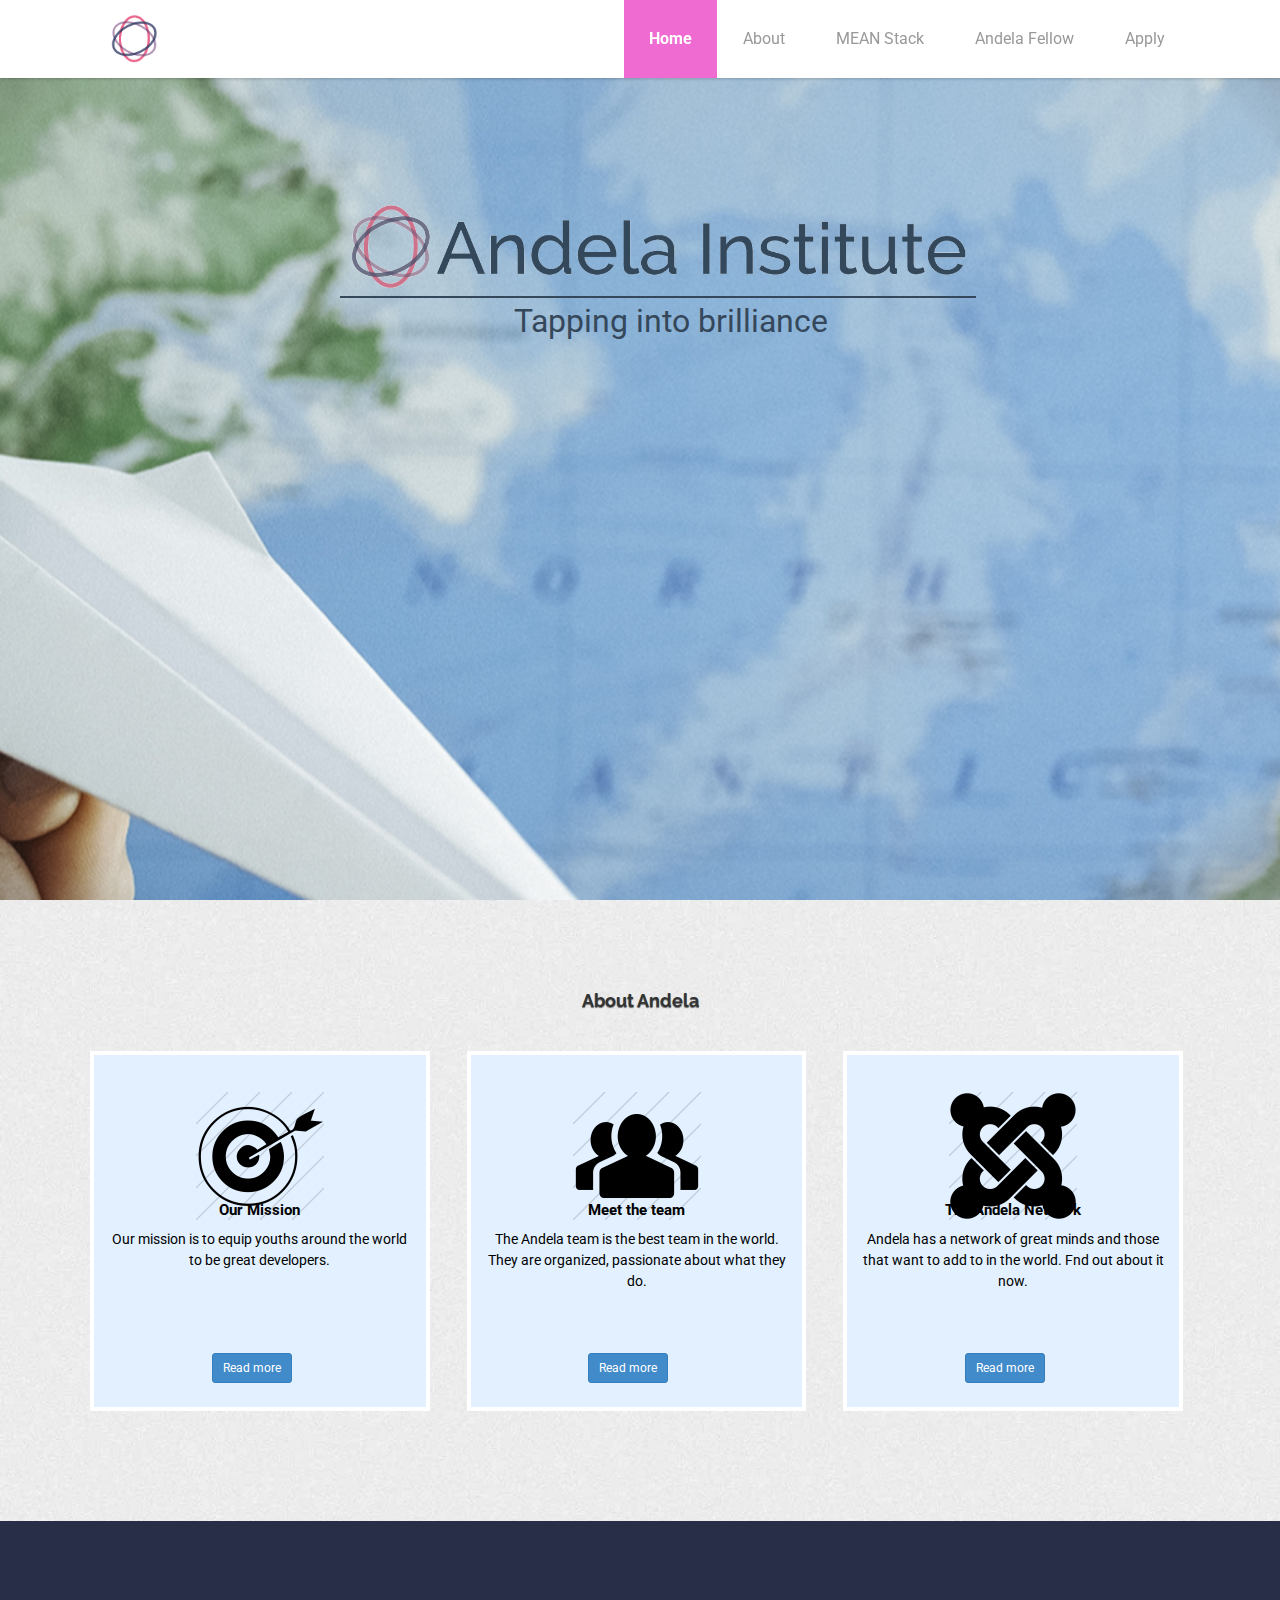
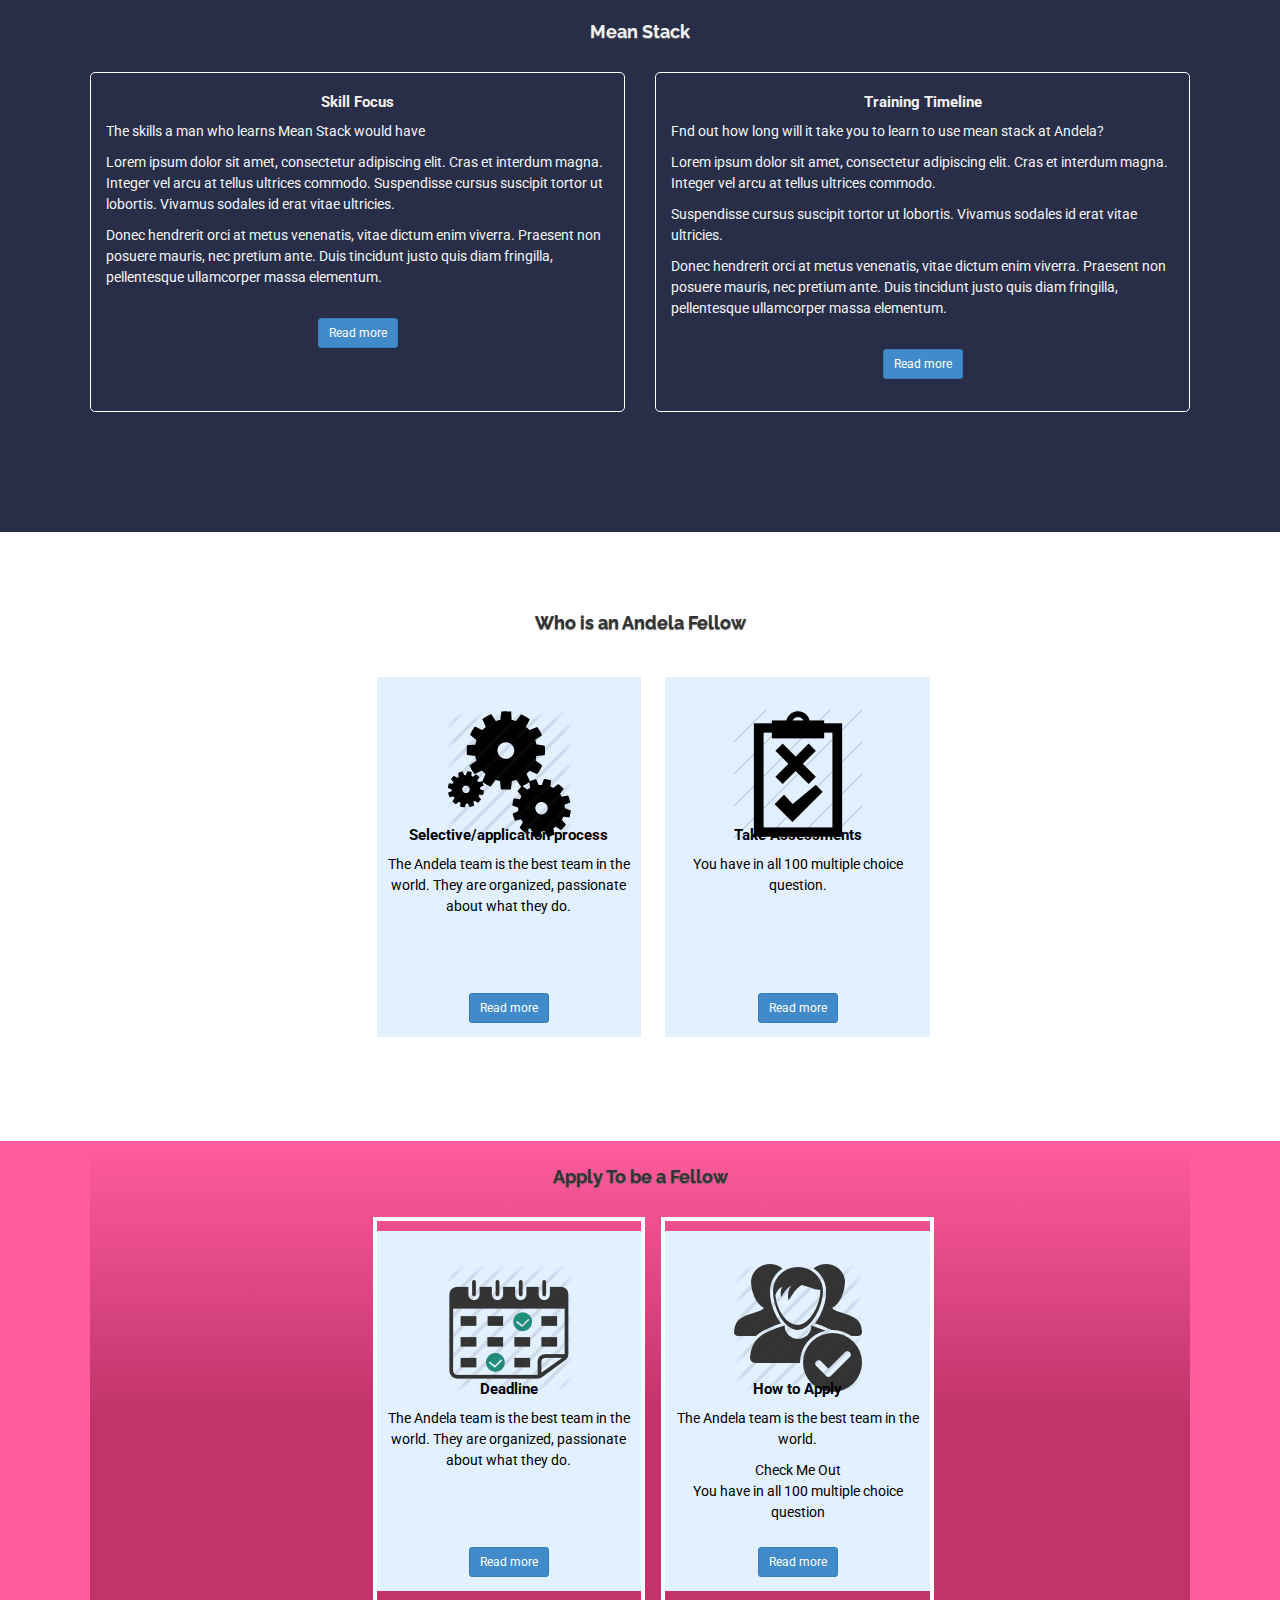
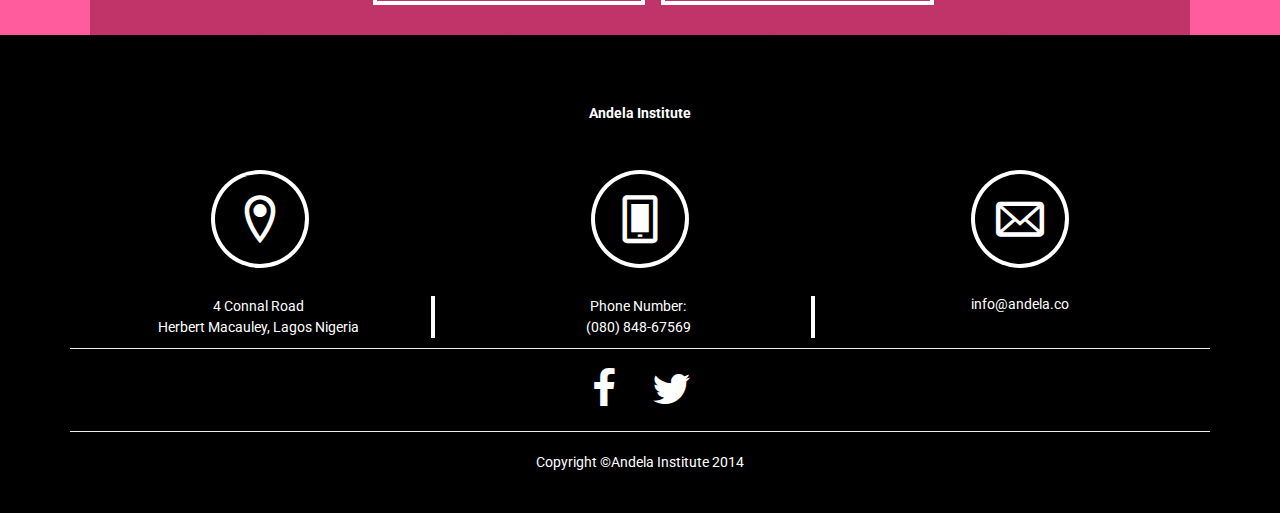
<file: index.html>
<!DOCTYPE html>
<html lang="en">

<head>

    <meta charset="utf-8">
    <meta http-equiv="X-UA-Compatible" content="IE=edge">
    <meta name="viewport" content="width=device-width, initial-scale=1">
    <meta name="description" content="">
    <meta name="author" content="">

    <title>The Andela Institute</title>

    <!-- Bootstrap Core CSS -->
    <link href="css/bootstrap.min.css" rel="stylesheet">

    <!-- Custom CSS -->
    <link href="css/main.css" rel="stylesheet">

    <!-- Custom Fonts -->
    <link href="font-awesome-4.1.0/css/font-awesome.min.css" rel="stylesheet" type="text/css">
    <link href="http://fonts.googleapis.com/css?family=Source+Sans+Pro:300,400,700,300italic,400italic,700italic" rel="stylesheet" type="text/css">
    <link rel="stylesheet" type="text/css" href="css/animate.css">
    <link rel="stylesheet" type="text/css" href="css/seun.css">
    <link href='http://fonts.googleapis.com/css?family=Roboto' rel='stylesheet' type='text/css'>
    <link href='http://fonts.googleapis.com/css?family=Raleway' rel='stylesheet' type='text/css'>
    <link rel="stylesheet" type="text/css" href="css/header.css">
    <link rel="stylesheet" type="text/css" href="css/images.css">

    <!-- HTML5 Shim and Respond.js IE8 support of HTML5 elements and media queries -->
    <!-- WARNING: Respond.js doesn't work if you view the page via file:// -->
    <!--[if lt IE 9]>
        <script src="https://oss.maxcdn.com/libs/html5shiv/3.7.0/html5shiv.js"></script>
        <script src="https://oss.maxcdn.com/libs/respond.js/1.4.2/respond.min.js"></script>
    <![endif]-->

</head>

<body data-spy="scroll" data-target="#navbar" data-offset="0">
    <!-- Navigation -->
    <nav class="navbar navbar-default navbar-fixed-top" role="navigation">
        <div class="my_wrapper">
           <div class="navbar-header">
              <a class="navbar-brand" href="#">
                  <img src="img/logo.png">
                   <strong>Andela Institute</strong>
               </a>
           </div>

           <div>
            <span class="pull-right">
              <ul class="nav navbar-nav">
                 <li class="active"><a href="#top">Home</a></li>
                 <li><a href="#about">About</a></li>
                 <li><a href="#mean_stack">MEAN Stack</a></li>
                 <li><a href="#andela_fellow">Andela Fellow</a></li>
                 <li><a href="#apply">Apply</a></li>
              </ul>
            </span>  
           </div>
       </div>
    </nav>
    <!-- Header -->
    <header id="top" class="header">
        <div class="text-vertical-center">
            <div class="header_container">
                <div class="logo">
                    <img src="img/andela_institute_logo.png">
                    <div class="tag_line">Tapping into brilliance</div>
                </div>
            </div>
        </div>
    </header>

<section id="about" class="about">
    <div class="my_wrapper">
    <div class="container-fluid">
        <div class="row">
            <h2>About Andela</h2>
            <div class="row">
                <div class="col-sm-4 col-md-4 col-lg-4">
                    <div class="card cardbox">
                       <div class="image-wrapper">
                          <img src="img/target.png" />
                        </div>
                        <div class="card-body">
                            <div class="card-content">
                               <h3 class="main">Our Mission</h3>
                               <p>Our mission is to equip youths around the world to be great developers.</p>
                               
                            </div>
                            <div class="read-more text-center">
                                <a  href="#" class="btn btn-primary btn-sm">Read more</a>
                            </div>
                        </div>
                    </div>
                </div>
                <div class="col-sm-4 col-md-4 col-lg-4">
                    <div class="card cardbox">
                       <div class="image-wrapper">
                          <img src="img/team128.png" />
                        </div>
                        <div class="card-body">
                            <div class="card-content">
                               <h3 class="main">Meet the team</h3>
                               <p>The Andela team is the best team in the world. They are organized, passionate about what they do.</p>
                                
                            </div>
                            <div class="read-more text-center">
                                <a  href="#" class="btn btn-primary btn-sm">Read more</a>
                            </div>
                        </div>
                    </div>
                </div>
                <div class="col-sm-4 col-md-4 col-lg-4">
                    <div class="card cardbox">
                       <div class="image-wrapper">
                          <img src="img/network.png" />
                        </div>
                        <div class="card-body">
                            <div class="card-content">
                               <h3 class="main">The Andela Network</h3>
                               <p>Andela has a network of great minds and those that want to add to  in the world. Fnd out about it now.</p> 
                               
                            </div>
                            <div class="read-more text-center">
                                <a  href="#" class="btn btn-primary btn-sm">Read more</a>
                            </div>
                        </div>
                    </div>
                </div>
            </div>
        </div>
    </div>
</section>


<section id="mean_stack" class="mean mean_stack fixed-bg-image">
    <div class="fixed-bg-div">
    <div class="my_wrapper">
        <div class="container-fluid">
            <div class="row">
                <h2>Mean Stack</h2>
                <div class="row">
                    <div class="col-sm-6 col-md-6 col-lg-6">
                        <div class="col_content">
                            <div>
                                <h3 class="main">Skill Focus</h3>
                                <p>The skills a man who learns Mean Stack would have</p>
                                <p>Lorem ipsum dolor sit amet, consectetur adipiscing elit. Cras et interdum magna. Integer vel arcu at tellus ultrices commodo. Suspendisse cursus suscipit tortor ut lobortis. Vivamus sodales id erat vitae ultricies. </p> <p>Donec hendrerit orci at metus venenatis, vitae dictum enim viverra. Praesent non posuere mauris, nec pretium ante. Duis tincidunt justo quis diam fringilla, pellentesque ullamcorper massa elementum.</p>
                            </div>
                            <div class="read-more text-center">
                                <a  href="#" class="btn btn-primary btn-sm">Read more</a>
                            </div>
                        </div>
                    </div>

                    <div class="col-sm-6 col-md-6 col-lg-6">
                        <div class="col_content">
                            <div>
                                <h3 class="main">Training Timeline</h3>
                                <p>Fnd out how long will it take you to learn to use mean stack at Andela?</p>
                                <p>Lorem ipsum dolor sit amet, consectetur adipiscing elit. Cras et interdum magna. Integer vel arcu at tellus ultrices commodo. </p>
                                <p>Suspendisse cursus suscipit tortor ut lobortis. Vivamus sodales id erat vitae ultricies. </p> <p>Donec hendrerit orci at metus venenatis, vitae dictum enim viverra. Praesent non posuere mauris, nec pretium ante. Duis tincidunt justo quis diam fringilla, pellentesque ullamcorper massa elementum.</p>
                            </div>
                            <div class="read-more text-center">
                                <a  href="#" class="btn btn-primary btn-sm">Read more</a>
                            </div>
                        </div>
                    </div>
                </div>
            </div>
        </div>
    </div>
    </div>
</section>


<section id="andela_fellow" class="andela_fellow ">
    <div class="my_wrapper ">
    <div class="container-fluid">
    <h2 class="text-center">Who is an Andela Fellow</h2>
    <div class="row col-md-offset-3">
        <div class="col-sm-4 col-md-4 cardbox">
            <div class="cardnone">
               <div class="image-wrapper">
                  <img src="img/process.png" />
                </div>
                <div class="card-body">
                <div class="card-content">
                   <h3 class="main">Selective/application process</h3>
                   <p>The Andela team is the best team in the world. They are organized, passionate about what they do.</p> 
                </div>
                <div class="read-more text-center">
                    <a  href="#" class="btn btn-primary btn-sm">Read more</a>
                </div>
                </div>
            </div>
        </div>
    
              <div class="col-sm-4 col-md-4 cardbox">
                        <div class="cardnone">
                           <div class="image-wrapper">
                              <img src="img/assessment.png" />
                            </div>
                            <div class="card-body">
                                <div class="card-content">
                                   <h3 class="main">Take Assessments</h3>
                                   <p>You have in all 100 multiple choice question.</p> 
                                </div>
                                <div class="read-more text-center">
                                    <a  href="#" class="btn btn-primary btn-sm">Read more</a>
                                </div>
                            </div>
                        </div>
                    </div>
            </div>
     </div>
     </div>
</section>


<section id="apply" style="padding: 0px !important"class="apply fixed-bg-imageApply">
    <div class="my_wrapper fixed-bg-divAppyly">
    <div class="container-fluid">
    <h2 class="text-center">
        Apply To be a Fellow
    </h2>
    <div class="row col-md-offset-3">
        <div class="col-sm-4 col-md-4 cardbox">
                        <div class="cardnone">
                           <div class="image-wrapper">
                              <img src="img/deadline.png" />
                            </div>
                            <div class="card-body">
                                <div class="card-content">
                                   <h3 class="main">Deadline</h2>
                                   <p>The Andela team is the best team in the world. They are organized, passionate about what they do.</p> 
                                </div>
                                <div class="read-more text-center">
                                    <a  href="#" class="btn btn-primary btn-sm">Read more</a>
                                </div>
                            </div>
                        </div>
                    </div>
    <div class="col-sm-4 col-md-4 cardbox">
                        <div class="cardnone">
                           <div class="image-wrapper">
                              <img src="img/apply.png" />
                            </div>
                            <div class="card-body">
                                <div class="card-content">
                                   <h3 class="main">How to Apply</h2>
                                   <p>The Andela team is the best team in the world. <dt>Check Me Out</dt>
                                     <dd>You have in all 100 multiple choice question</dd> 
                                </div>
                                <div class="read-more text-center">
                                    <a  href="#" class="btn btn-primary btn-sm">Read more</a>
                                </div>
                            </div>
                        </div>
                    </div>
            </div>
        </div>
    </div>
</section>

    <!-- Footer -->
    <footer class="footer">
        <div class="container">
            <div class="row footer-col">
                <div class="footer-col1">
                    <div class="text-center">
                        <h4><strong>Andela Institute</strong>
                        </h4>
                    </div>
                    <div class="contact group">
                        <div class="col-md-4">
                            <div class="hi-icon-wrap hi-icon-effect-5 hi-icon-effect-5a">
                               <a href="#set-5" class="hi-icon hi-icon-location">Location</a>
                            </div>
                            <div class="footer-col-text">
                            <p>4 Connal Road<br>Herbert Macauley, Lagos Nigeria</p>
                            </div>
                        </div>
                        <div class="col-md-4">
                          <div class="hi-icon-wrap hi-icon-effect-5 hi-icon-effect-5a">
                             <a href="#" class="hi-icon hi-icon-mobile">Partners</a>
                          </div>
                          <div class="footer-col-text">
                            <p>Phone Number:<br>(080) 848-67569</p>
                          </div>

                        </div>
                        <div class="col-md-4">
                            <div class="hi-icon-wrap hi-icon-effect-5 hi-icon-effect-5a">
                               <a href="#set-5" class="hi-icon hi-icon-mail">mail</a>
                            </div>
                            <div class="footer-col-text-bar-last">
                             <a href="mailto:name@example.com">info@andela.co</a>
                            </div>
                        </div>    
                    </div>
                    <div class= "footer_social-icons group text-center">
                      <hr class="small">
                        <ul class="list-inline">
                            <li>
                                <a href="#"><i class="fa fa-facebook fa-fw fa-3x"></i></a>
                            </li>
                            <li>
                                <a href="https://twitter.com/ThisIsAndela"><i class="fa fa-twitter fa-fw fa-3x"></i></a>
                            </li>
                        </ul>
                        <hr class="small">
                        <p class="text-center">Copyright &copy;Andela Institute 2014</p>

                    </div>
                </div>
            </div>
        </div>

    </footer>


    <!-- jQuery Version 1.11.0 -->
    <script src="js/jquery-1.11.0.js"></script>

    <!-- Bootstrap Core JavaScript -->
    <script src="js/bootstrap.min.js"></script>

    <!-- Smooth Scrolling Javascript -->
    <script src="js/app.js"></script> 
    <!-- for the footer icons -->
    <script src="js/modernizr.js"></script>
</body>

</html>
</file>
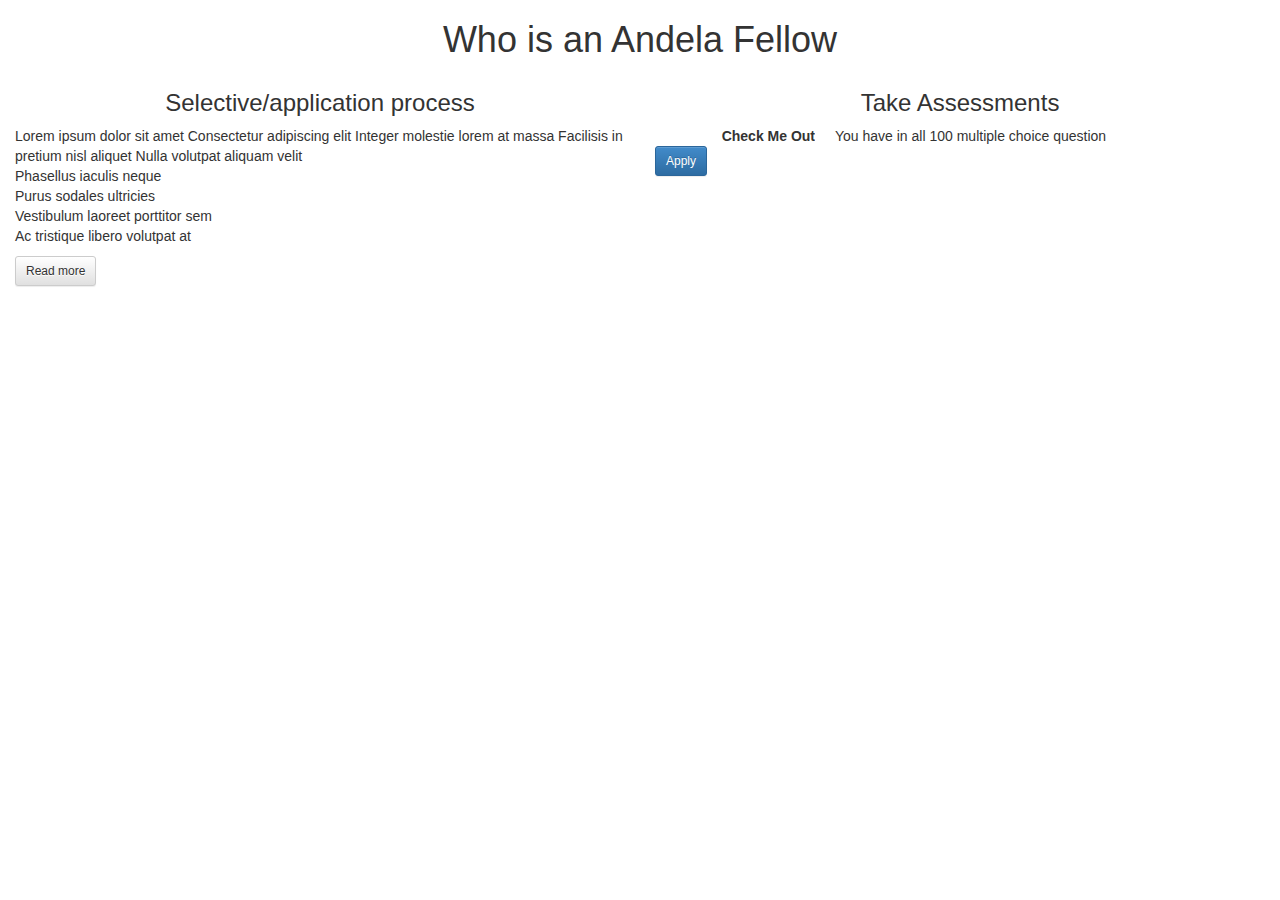
<file: #andela_fellow.html>
<!DOCTYPE html>
<html>
	<head>
		<meta charset="utf-8">
		<meta http-equiv="Content-type" content="text/html;charset=UTF-8">
		<meta http-equiv="X-UA-Compatible" content="IE=edge,chrome=1">
		<meta name="viewport" content="width=device-width,initial-scale=1">

		<link rel="stylesheet" type="text/css" href="bootstrap/css/bootstrap.min.css">
		<link rel="stylesheet" type="text/css" href="bootstrap/css/bootstrap-theme.min.css">
		<!-- HTML5 Shim and Respond.js IE8 support of HTML5 elements and media queries -->
	    <!-- WARNING: Respond.js doesn't work if you view the page via file:// -->
	    <!--[if lt IE 9]>
	      <script src="https://oss.maxcdn.com/html5shiv/3.7.2/html5shiv.min.js"></script>
	      <script src="https://oss.maxcdn.com/respond/1.4.2/respond.min.js"></script>
	    <![endif]-->
    </head>
	<body>
		<section class="container-fluid">
			<h1 class="text-center">
				Who is an Andela Fellow
			</h1>
			<div class="row">
			  <div class="col-xs-6 ">
			  	<h3 class="text-center">Selective/application process</h3>
			  	Lorem ipsum dolor sit amet
				Consectetur adipiscing elit
				Integer molestie lorem at massa
				Facilisis in pretium nisl aliquet
				Nulla volutpat aliquam velit
				  	<ul class="list-unstyled">
					  	<li>Phasellus iaculis neque</li>
					  	<li>Purus sodales ultricies</li>
					  	<li>Vestibulum laoreet porttitor sem</li>
					  	<li>Ac tristique libero volutpat at</li>
					</ul>
					<button type="button" class="btn btn-default btn-sm">Read more</button>
			  </div>
			  <div class="col-xs-6">
			  	<h3 class="text-center">Take Assessments</h3>
			  		<dl class="dl-horizontal">
						  <dt>Check Me Out</dt>
						  <dd>You have in all 100 multiple choice question</dd>
						  <a class="btn btn-primary btn-sm" href="application_form.html" role="button">Apply</a>
					</dl>
			  </div>
			</div>
		</section>
	</body>
</html>
</file>
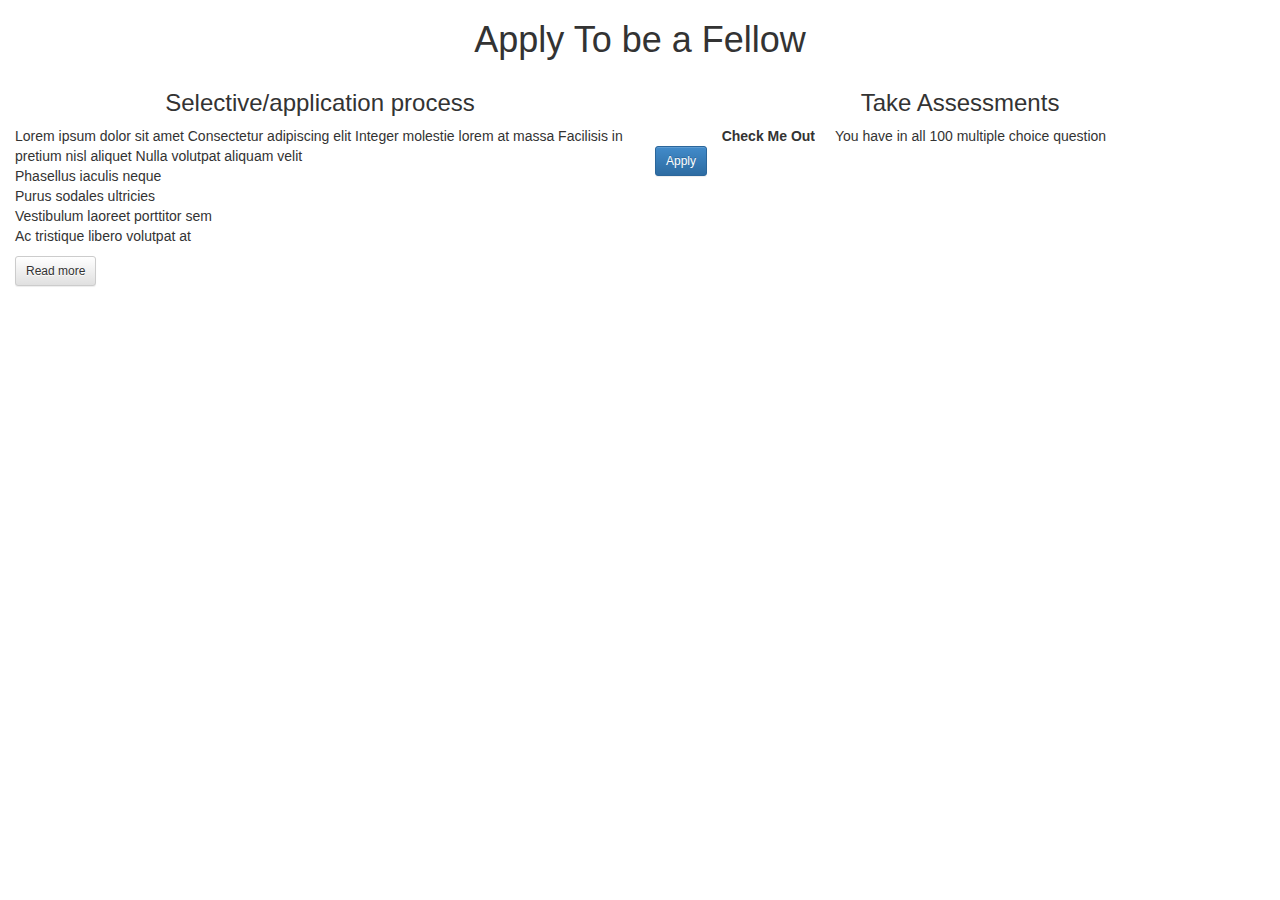
<file: #fellow.html>
<!DOCTYPE html>
<html>
	<head>
		<meta charset="utf-8">
		<meta http-equiv="Content-type" content="text/html;charset=UTF-8">
		<meta http-equiv="X-UA-Compatible" content="IE=edge,chrome=1">
		<meta name="viewport" content="width=device-width,initial-scale=1">

		<link rel="stylesheet" type="text/css" href="bootstrap/css/bootstrap.min.css">
		<link rel="stylesheet" type="text/css" href="bootstrap/css/bootstrap-theme.min.css">
		<!-- HTML5 Shim and Respond.js IE8 support of HTML5 elements and media queries -->
	    <!-- WARNING: Respond.js doesn't work if you view the page via file:// -->
	    <!--[if lt IE 9]>
	      <script src="https://oss.maxcdn.com/html5shiv/3.7.2/html5shiv.min.js"></script>
	      <script src="https://oss.maxcdn.com/respond/1.4.2/respond.min.js"></script>
	    <![endif]-->
	</head>
	<body>
		<section class="container-fluid">
			<h1 class="text-center">
				Apply To be a Fellow
			</h1>
			<div class="row">
			  <div class="col-xs-6 ">
			  	<h3 class="text-center">Selective/application process</h3>
			  	Lorem ipsum dolor sit amet
				Consectetur adipiscing elit
				Integer molestie lorem at massa
				Facilisis in pretium nisl aliquet
				Nulla volutpat aliquam velit
				  	<ul class="list-unstyled">
					  	<li>Phasellus iaculis neque</li>
					  	<li>Purus sodales ultricies</li>
					  	<li>Vestibulum laoreet porttitor sem</li>
					  	<li>Ac tristique libero volutpat at</li>
					</ul>
					<button type="button" class="btn btn-default btn-sm">Read more</button>
			  </div>
			  <div class="col-xs-6">
			  	<h3 class="text-center">Take Assessments</h3>
			  		<dl class="dl-horizontal">
						  <dt>Check Me Out</dt>
						  <dd>You have in all 100 multiple choice question</dd>
						  <a class="btn btn-primary btn-sm" href="application_form.html" role="button">Apply</a>
					</dl>
			  </div>
			</div>
		</section>
	</body>
</html>
</file>
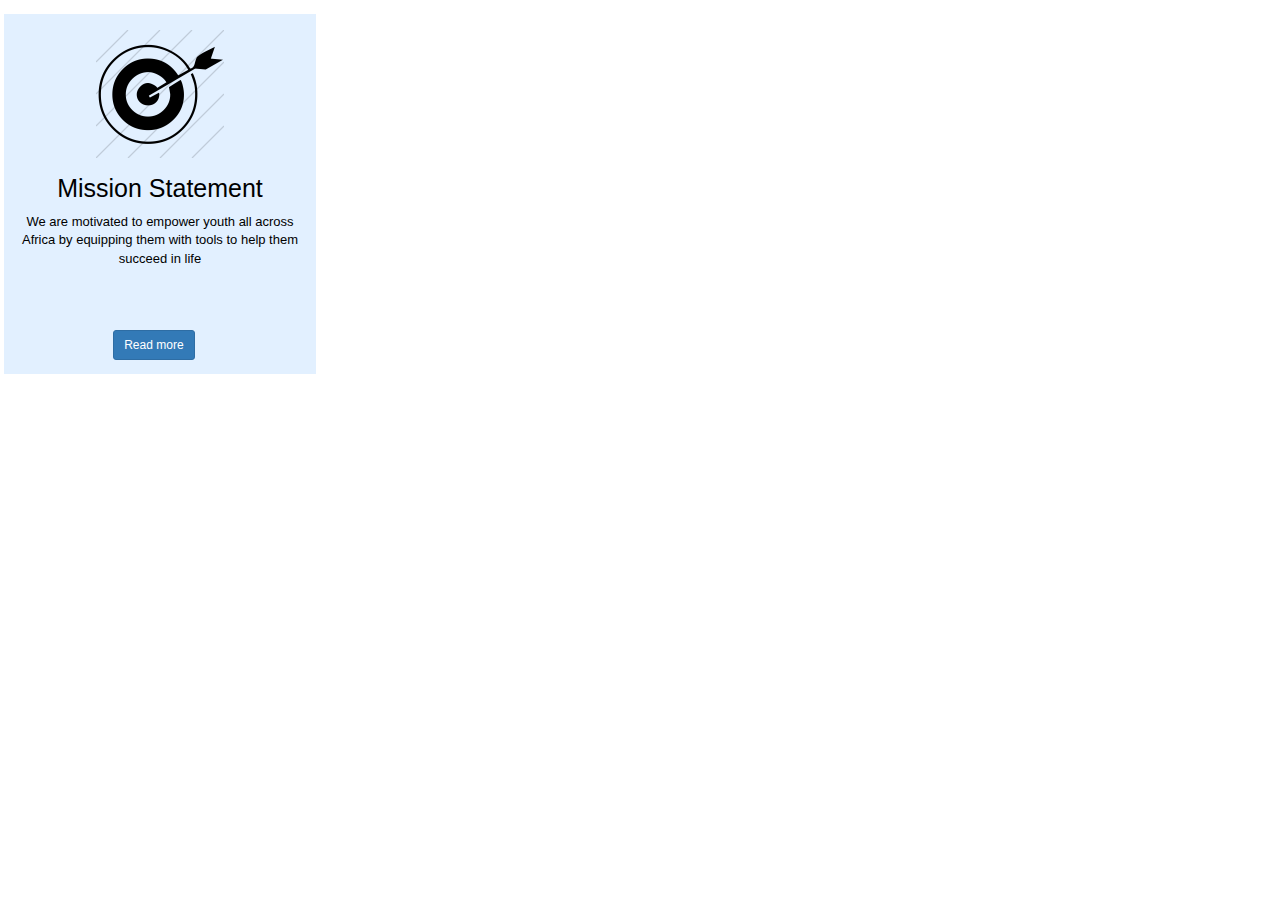
<file: animate.html>
<!DOCTYPE html PUBLIC "-//W3C//DTD XHTML 1.0 Transitional//EN" "http://www.w3.org/TR/xhtml1/DTD/xhtml1-transitional.dtd">
<html xmlns="http://www.w3.org/1999/xhtml">
<head>
<meta http-equiv="Content-Type" content="text/html; charset=utf-8" />
<title>Untitled Document</title>
<link rel="stylesheet" type="text/css" href="http://maxcdn.bootstrapcdn.com/bootstrap/3.2.0/css/bootstrap.min.css">
<link rel="stylesheet" type="text/css" href="css/animate.css">
<script src="http://maxcdn.bootstrapcdn.com/bootstrap/3.2.0/js/bootstrap.min.js"></script>
</head>

        <div class="col-sm-4 col-md-3 cardbox">
            <div class="card">
               <div class="image-wrapper">
                  <img src="img/target.png" />
                </div>
                <div class="card-body">
                    <div class="card-content">
                       <h2 class="main">Mission Statement</h2>
                       <p>We are motivated to empower youth all across Africa
                          by equipping them with tools to help them succeed in life
                       </p>
                        
                    </div>
                    <div class="read-more text-center">
                        <a  href="#" class="btn btn-primary btn-sm">Read more</a>
                    </div>
                </div>
            </div>
        </div>

<body>
</body>
</html>
</file>
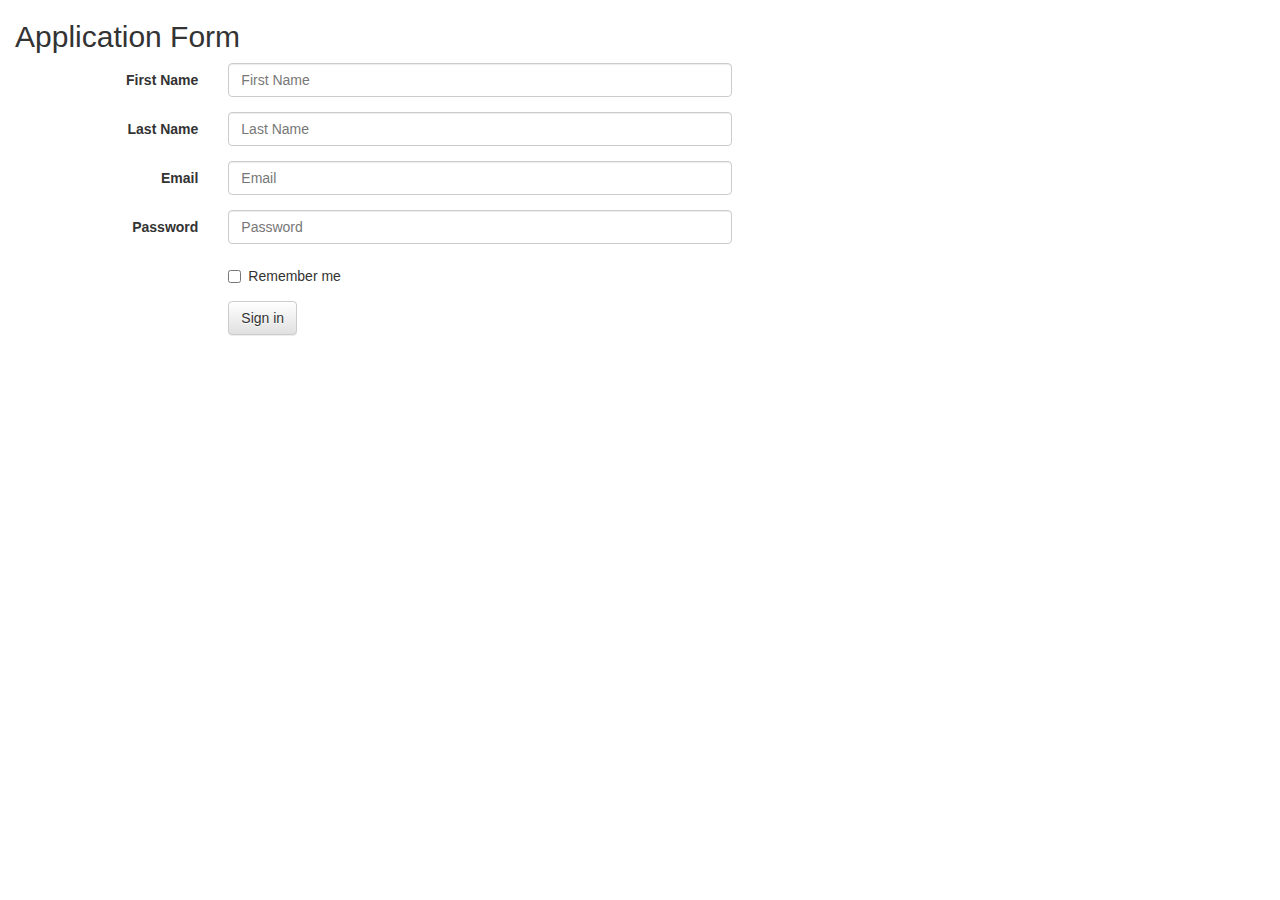
<file: application_form.html>
<!DOCTYPPE html>
<html>
<head>
	<meta charset="utf-8">
		<meta http-equiv="Content-type" content="text/html;charset=UTF-8">
		<meta http-equiv="X-UA-Compatible" content="IE=edge,chrome=1">
		<meta name="viewport" content="width=device-width,initial-scale=1">

		<link rel="stylesheet" type="text/css" href="bootstrap/css/bootstrap.min.css">
		<link rel="stylesheet" type="text/css" href="bootstrap/css/bootstrap-theme.min.css">
		<!-- HTML5 Shim and Respond.js IE8 support of HTML5 elements and media queries -->
	    <!-- WARNING: Respond.js doesn't work if you view the page via file:// -->
	    <!--[if lt IE 9]>
	      <script src="https://oss.maxcdn.com/html5shiv/3.7.2/html5shiv.min.js"></script>
	      <script src="https://oss.maxcdn.com/respond/1.4.2/respond.min.js"></script>
	    <![endif]-->
</head>
<body>
	<section class="container-fluid">
		<h2>Application Form</h2>
		<form class="form-horizontal" role="form">
			  <div class="form-group">
			    <label for="inputEmail3" class="col-sm-2 control-label">First Name</label>
			    <div class="col-sm-5">
			      <input type="email" class="form-control" id="inputEmail3" placeholder="First Name">
			    </div>
			  </div>  
			   <div class="form-group">
			    <label for="inputEmail3" class="col-sm-2 control-label">Last Name</label>
			    <div class="col-sm-5">
			      <input type="email" class="form-control" id="inputEmail3" placeholder="Last Name">
			    </div>
			  </div>
			  <div class="form-group">
			    <label for="inputEmail3" class="col-sm-2 control-label">Email</label>
			    <div class="col-sm-5">
			      <input type="email" class="form-control" id="inputEmail3" placeholder="Email">
			    </div>
			  </div>
			  <div class="form-group">
			    <label for="inputPassword3" class="col-sm-2 control-label">Password</label>
			    <div class="col-sm-5">
			      <input type="password" class="form-control" id="inputPassword3" placeholder="Password">
			    </div>
			  </div>
			  <div class="form-group">
			    <div class="col-sm-offset-2 col-sm-10">
			      <div class="checkbox">
			        <label>
			          <input type="checkbox"> Remember me
			        </label>
			      </div>
			    </div>
			  </div>
			  <div class="form-group">
			    <div class="col-sm-offset-2 col-sm-10">
			      <button type="submit" class="btn btn-default">Sign in</button>
			    </div>
			  </div>
			</form>
	</section>
</body>
</html>
</file>
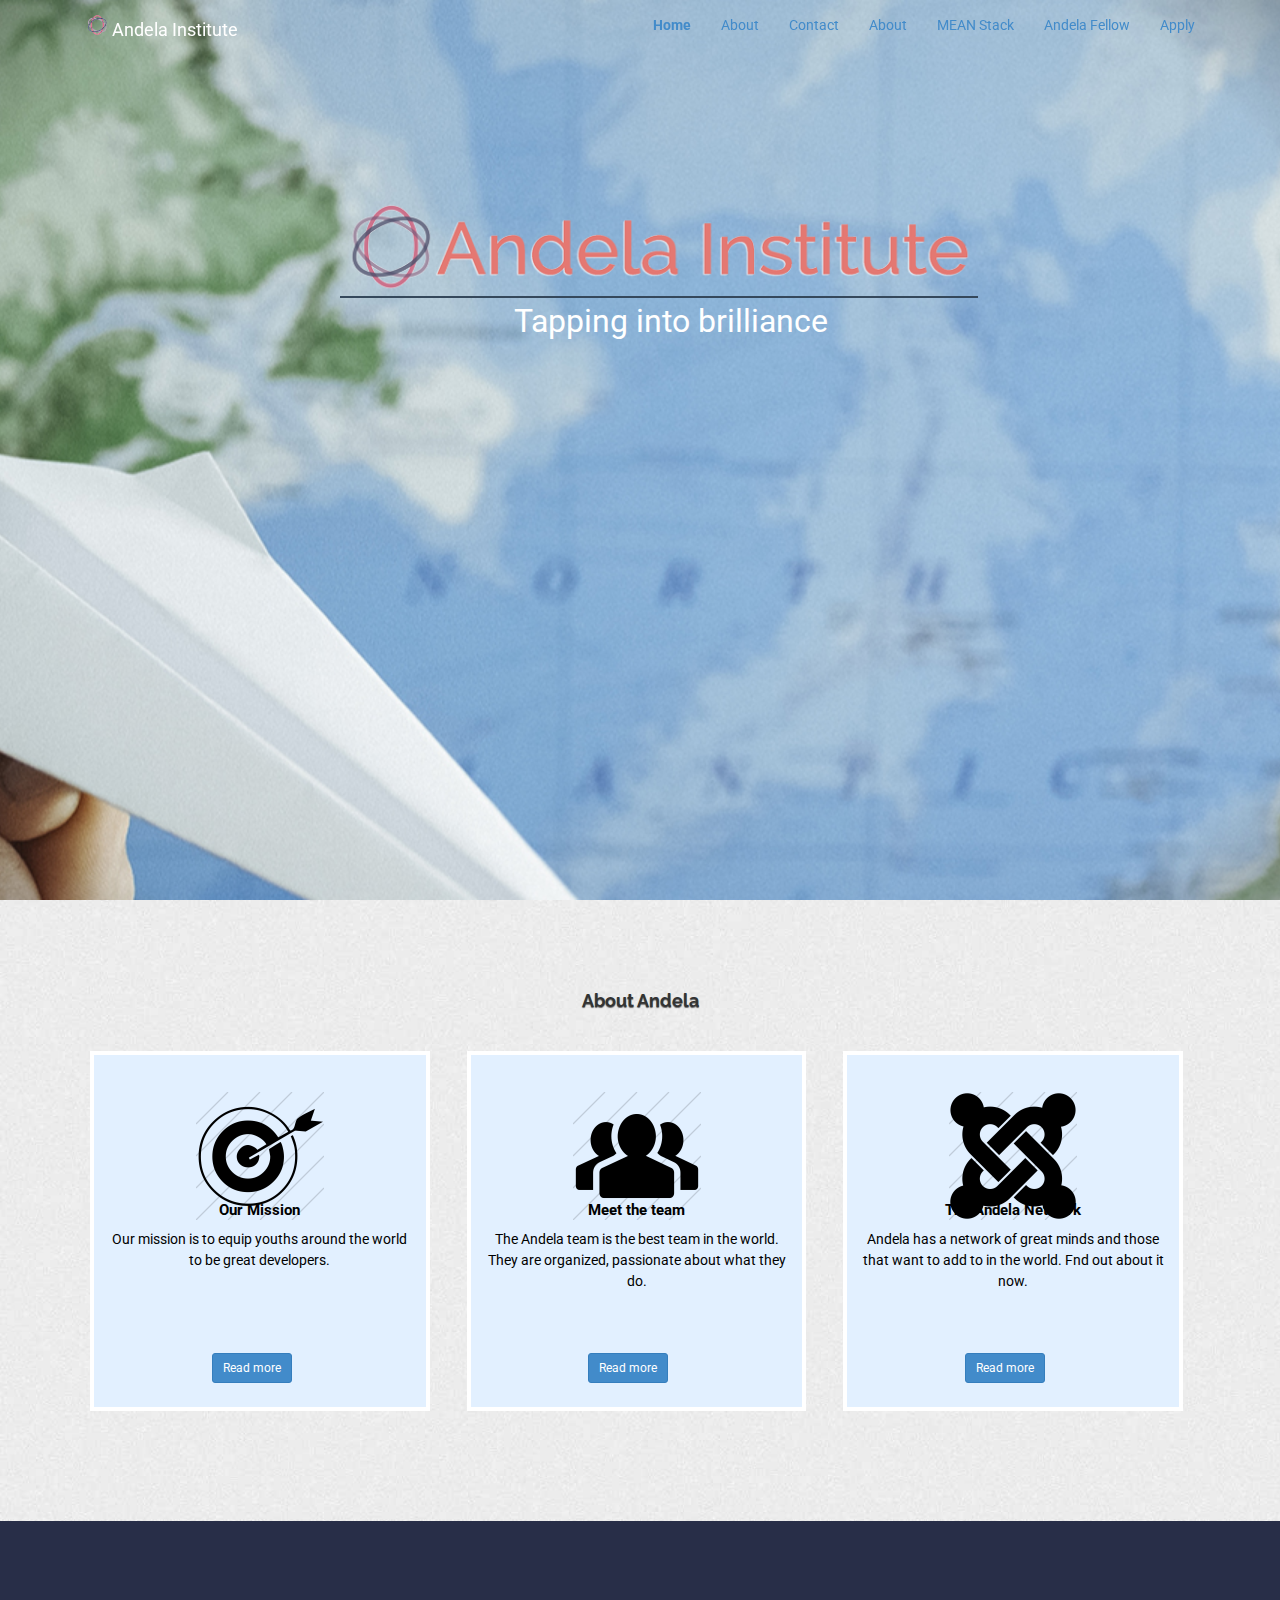
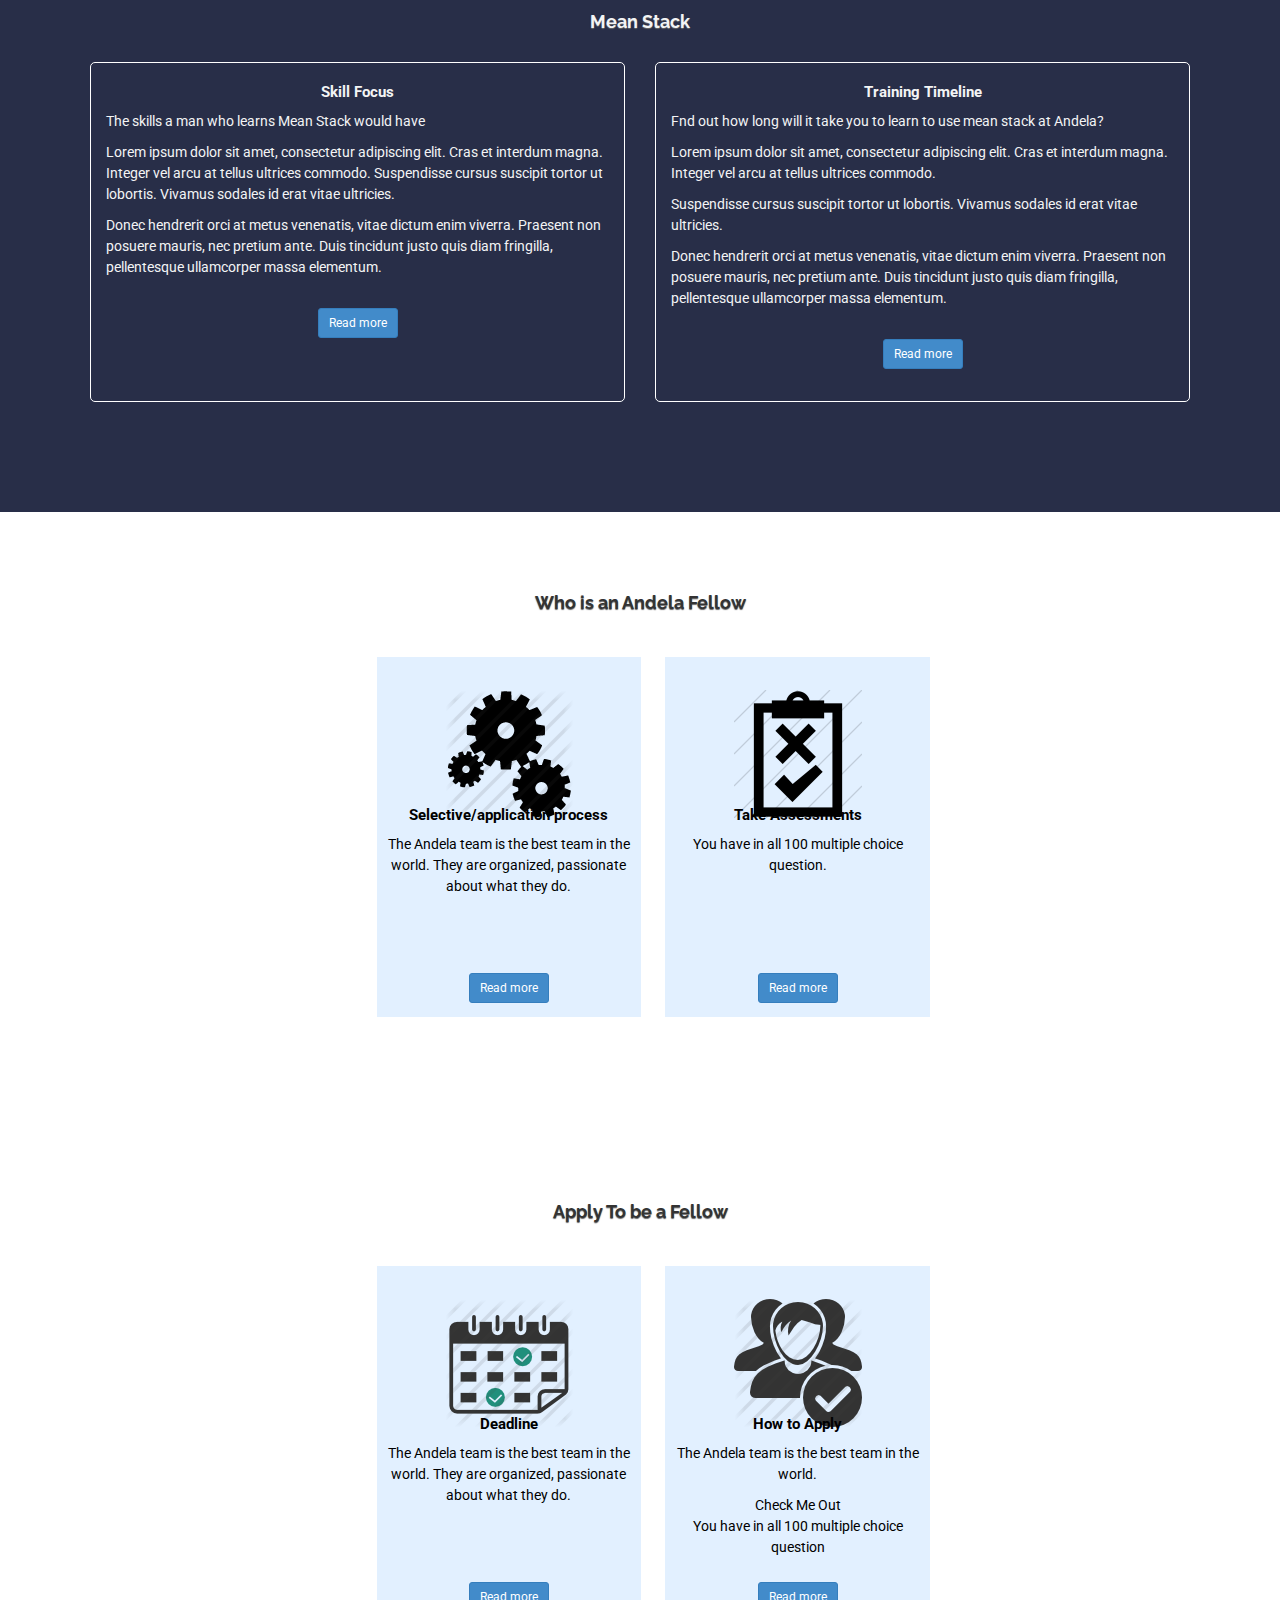
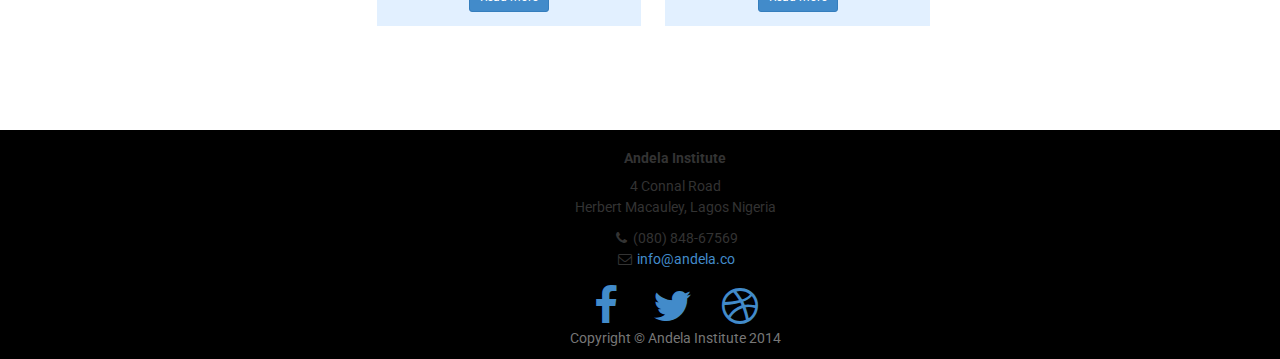
<file: index2.html>
<!DOCTYPE html>
<html lang="en" class="test">

<head>

    <meta charset="utf-8">
    <meta http-equiv="X-UA-Compatible" content="IE=edge">
    <meta name="viewport" content="width=device-width, initial-scale=1">
    <meta name="description" content="">
    <meta name="author" content="">

    <title>The Andela Institute</title>

    <!-- Bootstrap Core CSS -->
    <link href="css/bootstrap.min.css" rel="stylesheet">

    <!-- Custom CSS -->
    <link href="css/main.css" rel="stylesheet">

    <!-- Custom Fonts -->
    <link href="font-awesome-4.1.0/css/font-awesome.min.css" rel="stylesheet" type="text/css">
    <link href="http://fonts.googleapis.com/css?family=Source+Sans+Pro:300,400,700,300italic,400italic,700italic" rel="stylesheet" type="text/css">
    <link rel="stylesheet" type="text/css" href="css/animate.css">
    <link rel="stylesheet" type="text/css" href="css/seun.css">
    <link href='http://fonts.googleapis.com/css?family=Roboto' rel='stylesheet' type='text/css'>
    <link href='http://fonts.googleapis.com/css?family=Raleway' rel='stylesheet' type='text/css'>

    <!-- HTML5 Shim and Respond.js IE8 support of HTML5 elements and media queries -->
    <!-- WARNING: Respond.js doesn't work if you view the page via file:// -->
    <!--[if lt IE 9]>
        <script src="https://oss.maxcdn.com/libs/html5shiv/3.7.0/html5shiv.js"></script>
        <script src="https://oss.maxcdn.com/libs/respond.js/1.4.2/respond.min.js"></script>
    <![endif]-->

</head>

<body>
    <!-- Navigation -->
    <!-- <nav class="navbar navbar-inverse navbar-fixed-top" role="navigation">
        <div class="my_wrapper">
           <div class="navbar-header">
              <a class="navbar-brand" href="#">
                  <img src="img/logo.png">
                   <strong>Andela Institute</strong>
               </a>
           </div>

           <div>
              <ul class="nav navbar-nav pull-right">
                 <li class="active"><a href="#top">Home</a></li>
                 <li><a href="#about">About</a></li>
                 <li><a href="#mean_stack">MEAN Stack</a></li>
                 <li><a href="#andela_fellow">Andela Fellow</a></li>
                 <li><a href="#apply">Apply</a></li>
              </ul>
           </div>
       </div>
    </nav> -->

    <div class="navbar navbar-simple navbar-fixed-top">
        <div class="navbar-inner">
            <div class="container">
                
                <div class="navbar-header">
                    <a class="navbar-brand" href="#">
                      <img src="img/logo.png">
                       <strong>Andela Institute</strong>
                    </a>
                </div>
                    
                        <ul class="nav navbar-nav pull-right">
                            <li class="active"><a href="#">Home</a></li>
                            <li><a href="#about">About</a></li>
                            <li><a href="#contact">Contact</a></li>
                            <li><a href="#about">About</a></li>
                            <li><a href="#mean_stack">MEAN Stack</a></li>
                            <li><a href="#andela_fellow">Andela Fellow</a></li>
                            <li><a href="#apply">Apply</a></li>
                        </ul>
                    
                </div>
            </div>
        </div>

    <!-- Header -->
    <header id="top" class="header">
        <div class="text-vertical-center">
            <div class="header_container">
                <div class="logo">
                    <img src="img/andela_institute_logo2.png">
                    <div class="tag_line" style="color: #fff">Tapping into brilliance</div>
                </div>
            </div>
        </div>
    </header>

    <section id="about" class="about">
        <div class="my_wrapper">
        <div class="container-fluid">
            <div class="row">
                    <h2>About Andela</h2>
                    <div class="row">
                        <div class="col-sm-4 col-md-4 col-lg-4">
                            <div class="card cardbox">
                               <div class="image-wrapper">
                                  <img src="img/target.png" />
                                </div>
                                <div class="card-body">
                                    <div class="card-content">
                                       <h3 class="main">Our Mission</h3>
                                       <p>Our mission is to equip youths around the world to be great developers.</p>
                                       
                                    </div>
                                    <div class="read-more text-center">
                                        <a  href="#" class="btn btn-primary btn-sm">Read more</a>
                                    </div>
                                </div>
                            </div>
                        </div>
                        <div class="col-sm-4 col-md-4 col-lg-4">
                            <div class="card cardbox">
                               <div class="image-wrapper">
                                  <img src="img/team128.png" />
                                </div>
                                <div class="card-body">
                                    <div class="card-content">
                                       <h3 class="main">Meet the team</h3>
                                       <p>The Andela team is the best team in the world. They are organized, passionate about what they do.</p>
                                        
                                    </div>
                                    <div class="read-more text-center">
                                        <a  href="#" class="btn btn-primary btn-sm">Read more</a>
                                    </div>
                                </div>
                            </div>
                        </div>
                        <div class="col-sm-4 col-md-4 col-lg-4">
                            <div class="card cardbox">
                               <div class="image-wrapper">
                                  <img src="img/network.png" />
                                </div>
                                <div class="card-body">
                                    <div class="card-content">
                                       <h3 class="main">The Andela Network</h3>
                                       <p>Andela has a network of great minds and those that want to add to  in the world. Fnd out about it now.</p> 
                                       
                                    </div>
                                    <div class="read-more text-center">
                                        <a  href="#" class="btn btn-primary btn-sm">Read more</a>
                                    </div>
                                </div>
                            </div>
                        </div>
                    </div>
                </div>
            </div>
</section>


<section id="mean_stack" class="mean mean_stack">
    <div class="my_wrapper">
        <div class="container-fluid">
            <div class="row">
                <h2>Mean Stack</h2>
                <div class="row">
                    <div class="col-sm-6 col-md-6 col-lg-6">
                        <div class="col_content">
                            <div>
                                <h3 class="main">Skill Focus</h3>
                                <p>The skills a man who learns Mean Stack would have</p>
                                <p>Lorem ipsum dolor sit amet, consectetur adipiscing elit. Cras et interdum magna. Integer vel arcu at tellus ultrices commodo. Suspendisse cursus suscipit tortor ut lobortis. Vivamus sodales id erat vitae ultricies. </p> <p>Donec hendrerit orci at metus venenatis, vitae dictum enim viverra. Praesent non posuere mauris, nec pretium ante. Duis tincidunt justo quis diam fringilla, pellentesque ullamcorper massa elementum.</p>
                            </div>
                            <div class="read-more text-center">
                                <a  href="#" class="btn btn-primary btn-sm">Read more</a>
                            </div>
                        </div>
                    </div>

                    <div class="col-sm-6 col-md-6 col-lg-6">
                        <div class="col_content">
                            <div>
                                <h3 class="main">Training Timeline</h3>
                                <p>Fnd out how long will it take you to learn to use mean stack at Andela?</p>
                                <p>Lorem ipsum dolor sit amet, consectetur adipiscing elit. Cras et interdum magna. Integer vel arcu at tellus ultrices commodo. </p>
                                <p>Suspendisse cursus suscipit tortor ut lobortis. Vivamus sodales id erat vitae ultricies. </p> <p>Donec hendrerit orci at metus venenatis, vitae dictum enim viverra. Praesent non posuere mauris, nec pretium ante. Duis tincidunt justo quis diam fringilla, pellentesque ullamcorper massa elementum.</p>
                            </div>
                            <div class="read-more text-center">
                                <a  href="#" class="btn btn-primary btn-sm">Read more</a>
                            </div>
                        </div>
                    </div>
                </div>
            </div>
        </div>
    </div>
</section>


<section id="andela_fellow" class="andela_fellow">
    <div class="my_wrapper">
    <div class="container-fluid">
    <h2 class="text-center">Who is an Andela Fellow</h2>
    <div class="row col-md-offset-3">
        <div class="col-sm-4 col-md-4 cardbox">
            <div class="cardnone">
               <div class="image-wrapper">
                  <img src="img/process.png" />
                </div>
                <div class="card-body">
                <div class="card-content">
                   <h3 class="main">Selective/application process</h3>
                   <p>The Andela team is the best team in the world. They are organized, passionate about what they do.</p> 
                </div>
                <div class="read-more text-center">
                    <a  href="#" class="btn btn-primary btn-sm">Read more</a>
                </div>
                </div>
            </div>
        </div>
    
              <div class="col-sm-4 col-md-4 cardbox">
                        <div class="cardnone">
                           <div class="image-wrapper">
                              <img src="img/assessment.png" />
                            </div>
                            <div class="card-body">
                                <div class="card-content">
                                   <h3 class="main">Take Assessments</h3>
                                   <p>You have in all 100 multiple choice question.</p> 
                                </div>
                                <div class="read-more text-center">
                                    <a  href="#" class="btn btn-primary btn-sm">Read more</a>
                                </div>
                            </div>
                        </div>
                    </div>
            </div>
     </div>
     </div>
</section>


<section id="apply" class="apply">
    <div class="my_wrapper">
    <div class="container-fluid">
    <h2 class="text-center">
        Apply To be a Fellow
    </h2>
    <div class="row col-md-offset-3">
        <div class="col-sm-4 col-md-4 cardbox">
                        <div class="cardnone">
                           <div class="image-wrapper">
                              <img src="img/deadline.png" />
                            </div>
                            <div class="card-body">
                                <div class="card-content">
                                   <h3 class="main">Deadline</h2>
                                   <p>The Andela team is the best team in the world. They are organized, passionate about what they do.</p> 
                                </div>
                                <div class="read-more text-center">
                                    <a  href="#" class="btn btn-primary btn-sm">Read more</a>
                                </div>
                            </div>
                        </div>
                    </div>
    <div class="col-sm-4 col-md-4 cardbox">
                        <div class="cardnone">
                           <div class="image-wrapper">
                              <img src="img/apply.png" />
                            </div>
                            <div class="card-body">
                                <div class="card-content">
                                   <h3 class="main">How to Apply</h2>
                                   <p>The Andela team is the best team in the world. <dt>Check Me Out</dt>
                                     <dd>You have in all 100 multiple choice question</dd> 
                                </div>
                                <div class="read-more text-center">
                                    <a  href="#" class="btn btn-primary btn-sm">Read more</a>
                                </div>
                            </div>
                        </div>
                    </div>
            </div>
        </div>
    </div>
</section>

    <!-- Footer -->
    <footer class="footer">
        <div class="my_wrapper">
        <div class="container">
            <div class="row">
                <div class="col-lg-10 col-lg-offset-1 text-center">
                    <h4><strong>Andela Institute</strong>
                    </h4>
                    <p>4 Connal Road<br>Herbert Macauley, Lagos Nigeria</p>
                    <ul class="list-unstyled">
                        <li><i class="fa fa-phone fa-fw"></i> (080) 848-67569</li>
                        <li><i class="fa fa-envelope-o fa-fw"></i>  <a href="mailto:name@example.com">info@andela.co</a>
                        </li>
                    </ul>
                    <br>
                    <ul class="list-inline">
                        <li>
                            <a href="#"><i class="fa fa-facebook fa-fw fa-3x"></i></a>
                        </li>
                        <li>
                            <a href="#"><i class="fa fa-twitter fa-fw fa-3x"></i></a>
                        </li>
                        <li>
                            <a href="#"><i class="fa fa-dribbble fa-fw fa-3x"></i></a>
                        </li>
                    </ul>
                    
                    <p class="text-muted">Copyright &copy; Andela Institute 2014</p>
                </div>
            </div>
        </div>
    </div>
    </footer>

    <!-- jQuery Version 1.11.0 -->
    <script src="js/jquery-1.11.0.js"></script>

    <!-- Bootstrap Core JavaScript -->
    <script src="js/bootstrap.min.js"></script>

    <!-- Smooth Scrolling Javascript -->
    <script src="js/app.js"></script> 
</body>

</html>
</file>
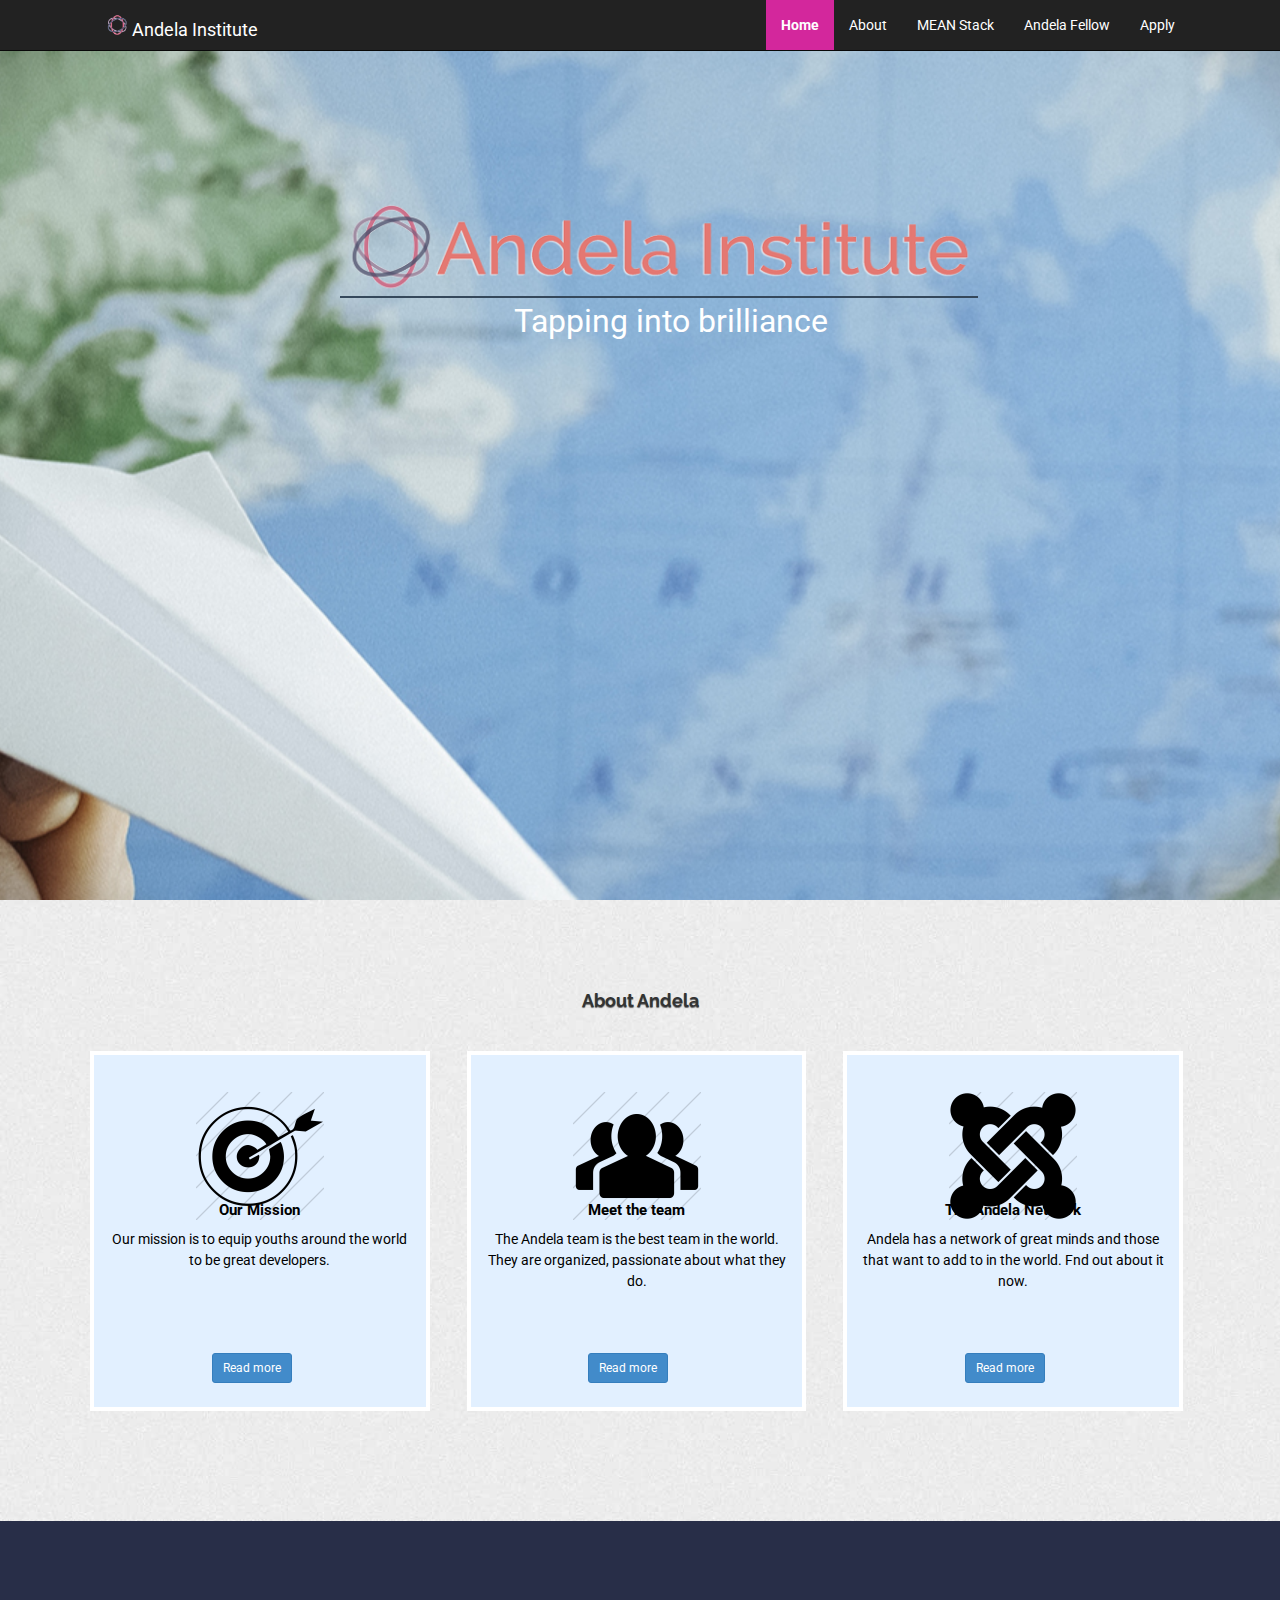
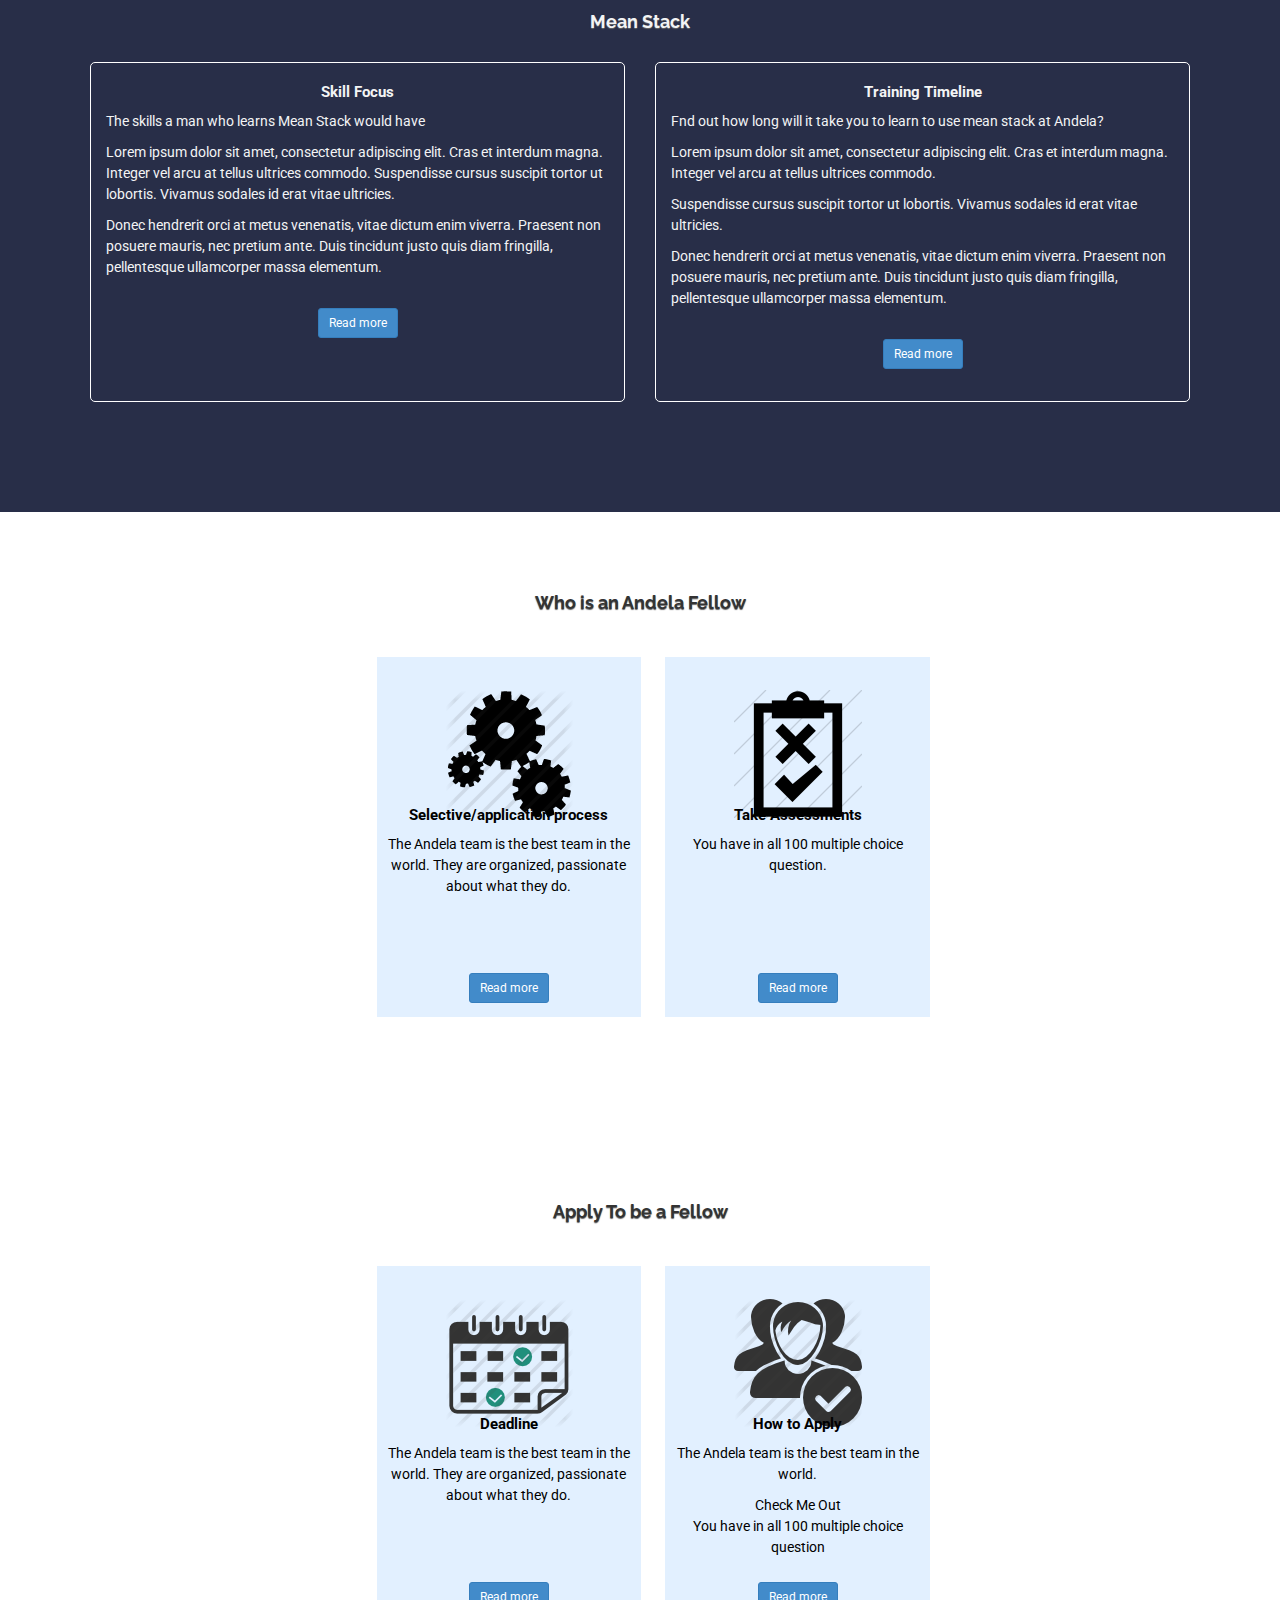
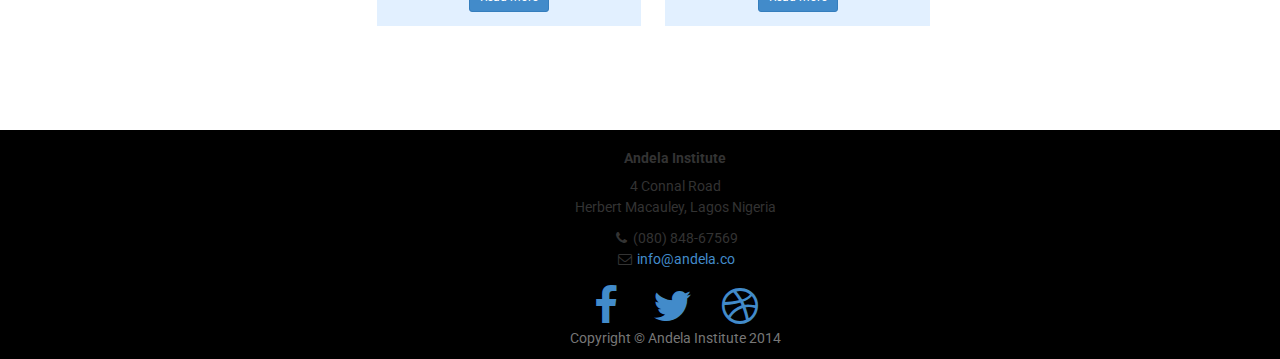
<file: index3.html>
<!DOCTYPE html>
<html lang="en" class="test3">

<head>

    <meta charset="utf-8">
    <meta http-equiv="X-UA-Compatible" content="IE=edge">
    <meta name="viewport" content="width=device-width, initial-scale=1">
    <meta name="description" content="">
    <meta name="author" content="">

    <title>The Andela Institute</title>

    <!-- Bootstrap Core CSS -->
    <link href="css/bootstrap.min.css" rel="stylesheet">

    <!-- Custom CSS -->
    <link href="css/main.css" rel="stylesheet">

    <!-- Custom Fonts -->
    <link href="font-awesome-4.1.0/css/font-awesome.min.css" rel="stylesheet" type="text/css">
    <link href="http://fonts.googleapis.com/css?family=Source+Sans+Pro:300,400,700,300italic,400italic,700italic" rel="stylesheet" type="text/css">
    <link rel="stylesheet" type="text/css" href="css/animate.css">
    <link rel="stylesheet" type="text/css" href="css/seun.css">
    <link href='http://fonts.googleapis.com/css?family=Roboto' rel='stylesheet' type='text/css'>
    <link href='http://fonts.googleapis.com/css?family=Raleway' rel='stylesheet' type='text/css'>

    <!-- HTML5 Shim and Respond.js IE8 support of HTML5 elements and media queries -->
    <!-- WARNING: Respond.js doesn't work if you view the page via file:// -->
    <!--[if lt IE 9]>
        <script src="https://oss.maxcdn.com/libs/html5shiv/3.7.0/html5shiv.js"></script>
        <script src="https://oss.maxcdn.com/libs/respond.js/1.4.2/respond.min.js"></script>
    <![endif]-->

</head>

<body>
    <!-- Navigation -->
    <nav class="navbar navbar-inverse navbar-fixed-top" role="navigation">
        <div class="my_wrapper">
           <div class="navbar-header">
              <a class="navbar-brand" href="#">
                  <img src="img/logo.png">
                   <strong>Andela Institute</strong>
               </a>
           </div>

           <div>
              <ul class="nav navbar-nav pull-right">
                 <li class="active"><a href="#top">Home</a></li>
                 <li><a href="#about">About</a></li>
                 <li><a href="#mean_stack">MEAN Stack</a></li>
                 <li><a href="#andela_fellow">Andela Fellow</a></li>
                 <li><a href="#apply">Apply</a></li>
              </ul>
           </div>
       </div>
    </nav>

    <!-- Header -->
    <header id="top" class="header">
        <div class="text-vertical-center">
            <div class="header_container">
                <div class="logo">
                    <img src="img/andela_institute_logo2.png">
                    <div class="tag_line" style="color: #fff">Tapping into brilliance</div>
                </div>
            </div>
        </div>
    </header>

    <section id="about" class="about">
        <div class="my_wrapper">
        <div class="container-fluid">
            <div class="row">
                    <h2>About Andela</h2>
                    <div class="row">
                        <div class="col-sm-4 col-md-4 col-lg-4">
                            <div class="card cardbox">
                               <div class="image-wrapper">
                                  <img src="img/target.png" />
                                </div>
                                <div class="card-body">
                                    <div class="card-content">
                                       <h3 class="main">Our Mission</h3>
                                       <p>Our mission is to equip youths around the world to be great developers.</p>
                                       
                                    </div>
                                    <div class="read-more text-center">
                                        <a  href="#" class="btn btn-primary btn-sm">Read more</a>
                                    </div>
                                </div>
                            </div>
                        </div>
                        <div class="col-sm-4 col-md-4 col-lg-4">
                            <div class="card cardbox">
                               <div class="image-wrapper">
                                  <img src="img/team128.png" />
                                </div>
                                <div class="card-body">
                                    <div class="card-content">
                                       <h3 class="main">Meet the team</h3>
                                       <p>The Andela team is the best team in the world. They are organized, passionate about what they do.</p>
                                        
                                    </div>
                                    <div class="read-more text-center">
                                        <a  href="#" class="btn btn-primary btn-sm">Read more</a>
                                    </div>
                                </div>
                            </div>
                        </div>
                        <div class="col-sm-4 col-md-4 col-lg-4">
                            <div class="card cardbox">
                               <div class="image-wrapper">
                                  <img src="img/network.png" />
                                </div>
                                <div class="card-body">
                                    <div class="card-content">
                                       <h3 class="main">The Andela Network</h3>
                                       <p>Andela has a network of great minds and those that want to add to  in the world. Fnd out about it now.</p> 
                                       
                                    </div>
                                    <div class="read-more text-center">
                                        <a  href="#" class="btn btn-primary btn-sm">Read more</a>
                                    </div>
                                </div>
                            </div>
                        </div>
                    </div>
                </div>
            </div>
</section>


<section id="mean_stack" class="mean mean_stack">
    <div class="my_wrapper">
        <div class="container-fluid">
            <div class="row">
                <h2>Mean Stack</h2>
                <div class="row">
                    <div class="col-sm-6 col-md-6 col-lg-6">
                        <div class="col_content">
                            <div>
                                <h3 class="main">Skill Focus</h3>
                                <p>The skills a man who learns Mean Stack would have</p>
                                <p>Lorem ipsum dolor sit amet, consectetur adipiscing elit. Cras et interdum magna. Integer vel arcu at tellus ultrices commodo. Suspendisse cursus suscipit tortor ut lobortis. Vivamus sodales id erat vitae ultricies. </p> <p>Donec hendrerit orci at metus venenatis, vitae dictum enim viverra. Praesent non posuere mauris, nec pretium ante. Duis tincidunt justo quis diam fringilla, pellentesque ullamcorper massa elementum.</p>
                            </div>
                            <div class="read-more text-center">
                                <a  href="#" class="btn btn-primary btn-sm">Read more</a>
                            </div>
                        </div>
                    </div>

                    <div class="col-sm-6 col-md-6 col-lg-6">
                        <div class="col_content">
                            <div>
                                <h3 class="main">Training Timeline</h3>
                                <p>Fnd out how long will it take you to learn to use mean stack at Andela?</p>
                                <p>Lorem ipsum dolor sit amet, consectetur adipiscing elit. Cras et interdum magna. Integer vel arcu at tellus ultrices commodo. </p>
                                <p>Suspendisse cursus suscipit tortor ut lobortis. Vivamus sodales id erat vitae ultricies. </p> <p>Donec hendrerit orci at metus venenatis, vitae dictum enim viverra. Praesent non posuere mauris, nec pretium ante. Duis tincidunt justo quis diam fringilla, pellentesque ullamcorper massa elementum.</p>
                            </div>
                            <div class="read-more text-center">
                                <a  href="#" class="btn btn-primary btn-sm">Read more</a>
                            </div>
                        </div>
                    </div>
                </div>
            </div>
        </div>
    </div>
</section>


<section id="andela_fellow" class="andela_fellow">
    <div class="my_wrapper">
    <div class="container-fluid">
    <h2 class="text-center">Who is an Andela Fellow</h2>
    <div class="row col-md-offset-3">
        <div class="col-sm-4 col-md-4 cardbox">
            <div class="cardnone">
               <div class="image-wrapper">
                  <img src="img/process.png" />
                </div>
                <div class="card-body">
                <div class="card-content">
                   <h3 class="main">Selective/application process</h3>
                   <p>The Andela team is the best team in the world. They are organized, passionate about what they do.</p> 
                </div>
                <div class="read-more text-center">
                    <a  href="#" class="btn btn-primary btn-sm">Read more</a>
                </div>
                </div>
            </div>
        </div>
    
              <div class="col-sm-4 col-md-4 cardbox">
                        <div class="cardnone">
                           <div class="image-wrapper">
                              <img src="img/assessment.png" />
                            </div>
                            <div class="card-body">
                                <div class="card-content">
                                   <h3 class="main">Take Assessments</h3>
                                   <p>You have in all 100 multiple choice question.</p> 
                                </div>
                                <div class="read-more text-center">
                                    <a  href="#" class="btn btn-primary btn-sm">Read more</a>
                                </div>
                            </div>
                        </div>
                    </div>
            </div>
     </div>
     </div>
</section>


<section id="apply" class="apply">
    <div class="my_wrapper">
    <div class="container-fluid">
    <h2 class="text-center">
        Apply To be a Fellow
    </h2>
    <div class="row col-md-offset-3">
        <div class="col-sm-4 col-md-4 cardbox">
                        <div class="cardnone">
                           <div class="image-wrapper">
                              <img src="img/deadline.png" />
                            </div>
                            <div class="card-body">
                                <div class="card-content">
                                   <h3 class="main">Deadline</h2>
                                   <p>The Andela team is the best team in the world. They are organized, passionate about what they do.</p> 
                                </div>
                                <div class="read-more text-center">
                                    <a  href="#" class="btn btn-primary btn-sm">Read more</a>
                                </div>
                            </div>
                        </div>
                    </div>
    <div class="col-sm-4 col-md-4 cardbox">
                        <div class="cardnone">
                           <div class="image-wrapper">
                              <img src="img/apply.png" />
                            </div>
                            <div class="card-body">
                                <div class="card-content">
                                   <h3 class="main">How to Apply</h2>
                                   <p>The Andela team is the best team in the world. <dt>Check Me Out</dt>
                                     <dd>You have in all 100 multiple choice question</dd> 
                                </div>
                                <div class="read-more text-center">
                                    <a  href="#" class="btn btn-primary btn-sm">Read more</a>
                                </div>
                            </div>
                        </div>
                    </div>
            </div>
        </div>
    </div>
</section>

    <!-- Footer -->
    <footer class="footer">
        <div class="my_wrapper">
        <div class="container">
            <div class="row">
                <div class="col-lg-10 col-lg-offset-1 text-center">
                    <h4><strong>Andela Institute</strong>
                    </h4>
                    <p>4 Connal Road<br>Herbert Macauley, Lagos Nigeria</p>
                    <ul class="list-unstyled">
                        <li><i class="fa fa-phone fa-fw"></i> (080) 848-67569</li>
                        <li><i class="fa fa-envelope-o fa-fw"></i>  <a href="mailto:name@example.com">info@andela.co</a>
                        </li>
                    </ul>
                    <br>
                    <ul class="list-inline">
                        <li>
                            <a href="#"><i class="fa fa-facebook fa-fw fa-3x"></i></a>
                        </li>
                        <li>
                            <a href="#"><i class="fa fa-twitter fa-fw fa-3x"></i></a>
                        </li>
                        <li>
                            <a href="#"><i class="fa fa-dribbble fa-fw fa-3x"></i></a>
                        </li>
                    </ul>
                    
                    <p class="text-muted">Copyright &copy; Andela Institute 2014</p>
                </div>
            </div>
        </div>
    </div>
    </footer>

    <!-- jQuery Version 1.11.0 -->
    <script src="js/jquery-1.11.0.js"></script>

    <!-- Bootstrap Core JavaScript -->
    <script src="js/bootstrap.min.js"></script>

    <!-- Smooth Scrolling Javascript -->
    <script src="js/app.js"></script> 
</body>

</html>
</file>
<file: css/main.css>
/* Global Styles */

html,
body {
    width: 100%;
    height: 100%;
    padding:0;
    margin: 0;
}

html, body, div, span, applet, object, iframe,
h1, h2, h3, h4, h5, h6, p, blockquote, pre,
a, abbr, acronym, address, big, cite, code,
del, dfn, em, img, ins, kbd, q, s, samp,
small, strike, strong, sub, sup, tt, var,
b, u, i, center,
dl, dt, dd, ol, ul, li,
fieldset, form, label, legend,
table, caption, tbody, tfoot, thead, tr, th, td,
article, aside, canvas, details, embed, 
figure, figcaption, footer, header, hgroup, 
menu, nav, output, ruby, section, summary,
time, mark, audio, video {
    margin: 0;
    padding: 0;
    border: 0;
    font-size: 100%;
    font: inherit;
    vertical-align: baseline;
}

body {
    font-family: "Roboto", "Helvetica Neue",Helvetica,Arial,sans-serif;
    font-size: 14px;
}

h2 { 
  font-family: 'Raleway', sans-serif;
}

.text-vertical-center {
    display: table-cell;
    text-align: center;
    vertical-align: middle;
}

.navbar-inverse .navbar-nav>.active>a, .navbar-inverse .navbar-nav>li>a:hover {
    background-color: #D3279C;
    /*box-shadow: 0px 2px 8px rgba(0, 0, 0, 0.5) inset, 0px 5px 4px rgba(0, 0, 0, 0.12);*/
}

.navbar-inverse .navbar-nav>li>a {
    color: #ffffff;
}


/* Change hover text colour */
.main-navigation li a:hover {
 color: deeppink;
}

.navbar-inverse .navbar-nav>li>a:hover {
    background-color: #D3279C;
    background-color: #DA2426;
}

.active {
    font-weight: bold;
    color: red;
}

.navbar-brand strong {
    color: #ffffff;
}

/*.navbar-inverse .navbar-brand i {
color: #ff7878;
}
*/
.navbar-brand strong:hover {
    color: tomato;
}

.header_container {
    position: absolute;
    top: 180px;
    left: 33%;
    width: 435px;
    height: 200px;
}

.logo {
    width: 85%;
    margin: 35px auto 20px auto;
}

.logo img {
    position: absolute;
    left: -19%;
    height: 49%;
    top: 10%;
    border-bottom: 2px solid #35485b;
}

.tag_line {
    font-size: 2.3em;
    text-align: center;
    color: #35485b;
    position: absolute;
    top: 61%;
    left: 21%;
}

/* Header */

.header {
    display: table;
    position: relative;
    width: 100%;
    height: 100%;
    box-sizing: border-box;
    padding: 0;
    margin: 0;
    background: url(../img/img_hero.jpg) no-repeat center center scroll;
    -webkit-background-size: cover;
    -moz-background-size: cover;
    background-size: cover;
    -o-background-size: cover;
}

a img {
    height: 107%;
    position: relative;
    top: -6%;
}

/* About */

.about, 
.andela_fellow,
.mean_stack{
    padding: 50px 0;
}

/* Services */

.services {
    padding: 50px 0;
}

.service-item {
    margin-bottom: 30px;
}

/* Footer */

/*footer {
    padding: 100px 0;
    background-color: black;
    color: white;
}*/

a.selected {
    color: red;
}


/*footer*/

.footer-col {
  display: block;
  margin: 50px auto 30px;
  padding-top: 0px;
}
.footer-col-head {
  color: white;
}
.footer-col-text {
  border-right: 4px solid white;
  border-left: 4px none white;
  color: white;
  text-align: center;
}
.footer-col-text-bar-last {
  border-right: 0px none white;
  color: white;
  text-align: center;
}


.hi-icon-wrap {
  text-align: center;
  margin: 0 auto;
  padding: 2em 0 1em;
}

.hi-icon {
  display: inline-block;
  font-size: 0px;
  cursor: pointer;
  margin: 15px 30px;
  width: 90px;
  height: 90px;
  border-radius: 50%;
  text-align: center;
  position: relative;
  z-index: 1;
  color: #fff;
}

.hi-icon:after {
  pointer-events: none;
  position: absolute;
  width: 100%;
  height: 100%;
  border-radius: 50%;
  content: '';
  -webkit-box-sizing: content-box; 
  -moz-box-sizing: content-box; 
  box-sizing: content-box;
}

.hi-icon:before {
  font-family: 'ecoicon';
  speak: none;
  font-size: 48px;
  line-height: 90px;
  font-style: normal;
  font-weight: normal;
  font-variant: normal;
  text-transform: none;
  display: block;
  -webkit-font-smoothing: antialiased;
}

.hi-icon-mobile:before {
  content: "\e009";
}

.hi-icon-mail:before {
  content: "\e00d";
}

.hi-icon-location:before {
  content: "\e00e";
}




/* Effect 5 */
.hi-icon-effect-5 .hi-icon {
  box-shadow: 0 0 0 4px rgba(255,255,255,1);
  overflow: hidden;
  -webkit-transition: background 0.3s, color 0.3s, box-shadow 0.3s;
  -moz-transition: background 0.3s, color 0.3s, box-shadow 0.3s;
  transition: background 0.3s, color 0.3s, box-shadow 0.3s;
}

.hi-icon-effect-5 .hi-icon:after {
  display: none;
}


.no-touch .hi-icon-effect-5 .hi-icon:hover {
  background: rgba(255,255,255,1);
  color: #3DE6BA;
  box-shadow: 0 0 0 8px rgba(255,255,255,0.3);
}

.no-touch .hi-icon-effect-5a .hi-icon:hover:before {
  -webkit-animation: toRightFromLeft 0.3s forwards;
  -moz-animation: toRightFromLeft 0.3s forwards;
  animation: toRightFromLeft 0.3s forwards;
}


@-webkit-keyframes toRightFromLeft {
  49% {
    -webkit-transform: translate(100%);
  }
  50% {
    opacity: 0;
    -webkit-transform: translate(-100%);
  }
  51% {
    opacity: 1;
  }
}
@-moz-keyframes toRightFromLeft {
  49% {
    -moz-transform: translate(100%);
  }
  50% {
    opacity: 0;
    -moz-transform: translate(-100%);
  }
  51% {
    opacity: 1;
  }
}
@keyframes toRightFromLeft {
  49% {
    transform: translate(100%);
  }
  50% {
    opacity: 0;
    transform: translate(-100%);
  }
  51% {
    opacity: 1;
  }
}

.no-touch .hi-icon-effect-5b .hi-icon:hover:before {
  -webkit-animation: toLeftFromRight 0.3s forwards;
  -moz-animation: toLeftFromRight 0.3s forwards;
  animation: toLeftFromRight 0.3s forwards;
}

@-webkit-keyframes toLeftFromRight {
  49% {
    -webkit-transform: translate(-100%);
  }
  50% {
    opacity: 0;
    -webkit-transform: translate(100%);
  }
  51% {
    opacity: 1;
  }
}
@-moz-keyframes toLeftFromRight {
  49% {
    -moz-transform: translate(-100%);
  }
  50% {
    opacity: 0;
    -moz-transform: translate(100%);
  }
  51% {
    opacity: 1;
  }
}
@keyframes toLeftFromRight {
  49% {
    transform: translate(-100%);
  }
  50% {
    opacity: 0;
    transform: translate(100%);
  }
  51% {
    opacity: 1;
  }
}

.no-touch .hi-icon-effect-5c .hi-icon:hover:before {
  -webkit-animation: toTopFromBottom 0.3s forwards;
  -moz-animation: toTopFromBottom 0.3s forwards;
  animation: toTopFromBottom 0.3s forwards;
}

@-webkit-keyframes toTopFromBottom {
  49% {
    -webkit-transform: translateY(-100%);
  }
  50% {
    opacity: 0;
    -webkit-transform: translateY(100%);
  }
  51% {
    opacity: 1;
  }
}
@-moz-keyframes toTopFromBottom {
  49% {
    -moz-transform: translateY(-100%);
  }
  50% {
    opacity: 0;
    -moz-transform: translateY(100%);
  }
  51% {
    opacity: 1;
  }
}
@keyframes toTopFromBottom {
  49% {
    transform: translateY(-100%);
  }
  50% {
    opacity: 0;
    transform: translateY(100%);
  }
  51% {
    opacity: 1;
  }
}

.no-touch .hi-icon-effect-5d .hi-icon:hover:before {
  -webkit-animation: toBottomFromTop 0.3s forwards;
  -moz-animation: toBottomFromTop 0.3s forwards;
  animation: toBottomFromTop 0.3s forwards;
}

@-webkit-keyframes toBottomFromTop {
  49% {
    -webkit-transform: translateY(100%);
  }
  50% {
    opacity: 0;
    -webkit-transform: translateY(-100%);
  }
  51% {
    opacity: 1;
  }
}
@-moz-keyframes toBottomFromTop {
  49% {
    -moz-transform: translateY(100%);
  }
  50% {
    opacity: 0;
    -moz-transform: translateY(-100%);
  }
  51% {
    opacity: 1;
  }
}
@keyframes toBottomFromTop {
  49% {
    transform: translateY(100%);
  }
  50% {
    opacity: 0;
    transform: translateY(-100%);
  }
  51% {
    opacity: 1;
  }
}

/*testing code*/


.group{
    clear: both;
}



@font-face {
  font-family: 'ecoicon';
  src:url('../fonts/ecoicons/ecoicon.eot');
  src:url('../fonts/ecoicons/ecoicon.eot?#iefix') format('embedded-opentype'),
    url('../fonts/ecoicons/ecoicon.woff') format('woff'),
    url('../fonts/ecoicons/ecoicon.ttf') format('truetype'),
    url('../fonts/ecoicons/ecoicon.svg#ecoicon') format('svg');
  font-weight: normal;
  font-style: normal;
}


.footer-col, .footer-col a{
    color: white;
}

.footer {
 background-color: black;
 padding-top: 20px;} 

.navbar-default .navbar-brand {
    margin-right: 0px !important;
    margin-left: 0px !important;
    width: auto !important;
}
.navbar-default {
    border-radius: 0 !important;
}

/*.navbar-default .navbar-nav > li.active > a, .navbar-default .navbar-nav > li.active:focus > a, .navbar-default .navbar-nav > li.active:hover > a, .navbar-default .navbar-nav > li:hover > a, .navbar-default .navbar-nav > li:focus > a, .navbar-default .navbar-nav > li.active > a:focus, .navbar-default .navbar-nav > li.active:focus > a:focus, .navbar-default .navbar-nav > li.active:hover > a:focus, .navbar-default .navbar-nav > li:hover > a:focus, .navbar-default .navbar-nav > li:focus > a:focus {
    background-color: #52B6EC;
    color: #FFF;
}*/

.rounded {
    background: #ff1493;
    background-image: -webkit-linear-gradient(top, #ff1493, #e01283);
    background-image: -moz-linear-gradient(top, #ff1493, #e01283);
    background-image: -ms-linear-gradient(top, #ff1493, #e01283);
    background-image: -o-linear-gradient(top, #ff1493, #e01283);
    background-image: linear-gradient(to bottom, #ff1493, #e01283);
    -webkit-border-radius: 13;
    -moz-border-radius: 13;
    border-radius: 13px;
    font-family: Georgia;
    color: #ffffff;
    font-size: 20px;
    padding: 5px 10px;
    text-decoration: none;
}

.rounded:hover {
    background: #e66384;
    background-image: -webkit-linear-gradient(top, #e66384, #ff1493);
    background-image: -moz-linear-gradient(top, #e66384, #ff1493);
    background-image: -ms-linear-gradient(top, #e66384, #ff1493);
    background-image: -o-linear-gradient(top, #e66384, #ff1493);
    background-image: linear-gradient(to bottom, #e66384, #ff1493);
    text-decoration: none;
}
.normal{
    background: #cc708a;
    background-image: -webkit-linear-gradient(top, #cc708a, #b5103c);
    background-image: -moz-linear-gradient(top, #cc708a, #b5103c);
    background-image: -ms-linear-gradient(top, #cc708a, #b5103c);
    background-image: -o-linear-gradient(top, #cc708a, #b5103c);
    background-image: linear-gradient(to bottom, #cc708a, #b5103c);
    -webkit-border-radius: 7;
    -moz-border-radius: 7;
    border-radius: 7px;
    font-family: Georgia;
    color: #ffffff;
    font-size: 20px;
    padding: 5px 10px;
    text-decoration: none;
    -webkit-border-radius: 4;
    -moz-border-radius: 4;
    border-radius: 4px;
  }
  .normal:hover{
    background: #e66384;
    background-image: -webkit-linear-gradient(top, #e66384, #ff1493);
    background-image: -moz-linear-gradient(top, #e66384, #ff1493);
    background-image: -ms-linear-gradient(top, #e66384, #ff1493);
    background-image: -o-linear-gradient(top, #e66384, #ff1493);
    background-image: linear-gradient(to bottom, #e66384, #ff1493);
    text-decoration: none;
  }


@media screen and (max-width: 480px){
  .nav.navbar-nav.pull-right{
      float: none !important;
  }

  .footer-col-text {
  border-right: 0;
  border-left: 0;
 
    }
}
</file>
<file: css/seun.css>
div.my_wrapper{
  max-width: 1100px;
  margin: 0 auto;
}

h1,h2,h3,h4,h5,h6{
  font-weight: bold;
  margin: 0;
  margin-bottom: 20px !important;
}

h1,h2,h3,h4,h5,h6,p{
  margin-bottom: 10px !important;
}

p, ul, li,dl, dt, dd, fieldset, input, label{
  font-size: 14px !important;
  line-height: 1.5;
}

h1 {
  font-size: 24px !important;}

h2 {
  font-size: 18px !important;}

h3 {
  font-size: 15px !important;}


abbr[title] {
  border: none;}

section{
  padding: 60px 0 !important;  
}
section div{
  padding-top: 10px!important;
  padding-bottom: 10px!important;
  text-align: left;
}
section#mean_stack{
  background: #102078 url(../img/bg2.jpg) no-repeat top left;
  background-size: cover;
  color: #f3f4f5;
}
section#mean_stack h2{
  color: #f3f4f5;
}
section#mean_stack div.col_content{
  border: 1px solid white;
  -webkit-border-radius: 5px;
          border-radius: 5px;
  padding: 15px;
  min-height: 340px;
}

section h2{
  text-shadow: 0px 1px 1px #666;
  text-align: center;
}

section#about{
  background: #102078 url(../img/bg3.jpg) no-repeat top left;
  background-size: cover;
}
</file>
<file: css/header.css>
/***************
** Nav Bar Color
****************/
.navbar-default {
  background: #fff;
  border-radius: 0 0 5px 5px;
  border: 0;
  padding: 0;
  -webkit-box-shadow: 0 1px 3px 0 rgba(0,0,0,.2);
  -moz-box-shadow: 0 1px 3px 0 rgba(0,0,0,.2);
  box-shadow: 0 1px 3px 0 rgba(0,0,0,.2);
  overflow: hidden;
}
.navbar-default .first a {
  border-radius: 0 0 0 5px;
}
.navbar-default .navbar-brand {
  margin-right: 50px;
  margin-left: 20px;
  width: 200px;
  height: 78px;
  /*background: url(../images/logo.png) no-repeat 0 50%;*/
}
.navbar-default .navbar-nav > li {
  margin-left: 1px;
}
.navbar-default .navbar-nav > li > a {
  padding: 30px 25px;
  font-size: 16px;
  line-height: 18px;
  color: #999;
}
.navbar-default .navbar-nav > li > a > i {
  display: inline-block;
}
.navbar-default .navbar-nav > li.active > a,
.navbar-default .navbar-nav > li.active:focus > a,
.navbar-default .navbar-nav > li.active:hover > a,
.navbar-default .navbar-nav > li:hover > a,
.navbar-default .navbar-nav > li:focus > a,
.navbar-default .navbar-nav > li.active > a:focus,
.navbar-default .navbar-nav > li.active:focus > a:focus,
.navbar-default .navbar-nav > li.active:hover > a:focus,
.navbar-default .navbar-nav > li:hover > a:focus,
.navbar-default .navbar-nav > li:focus > a:focus {
  background-color:  #F06BD1;
  color: #fff;
}


/*.navbar-inverse .navbar-brand i {
color: #ff7878;
}
*/
/* Change hover text colour */
/*.main-navigation li a:hover {
 color: deeppink;
}*/
</file>
<file: css/images.css>
.fixed-bg-divAppyly {
  padding-top: 15px !important;
  background-color: transparent;
  background-image: -webkit-linear-gradient(#FF5C9D, rgba(128, 11, 54, 0.50) 56%);
  background-image: -o-linear-gradient(#FF5C9D, rgba(128, 11, 54, 0.50) 56%);
  background-image: linear-gradient(#FF5C9D, rgba(128, 11, 54, 0.50) 56%);
}
.fixed-bg-imageApply {
 /* padding-top: 5px !important;*/
   background-color:#FF5C9D;
  background-image: url('../img/fellow.jpg') !important;
  background-size: cover !important;
  background-repeat: no-repeat !important;
  background-attachment: fixed !important;
}
</file>
